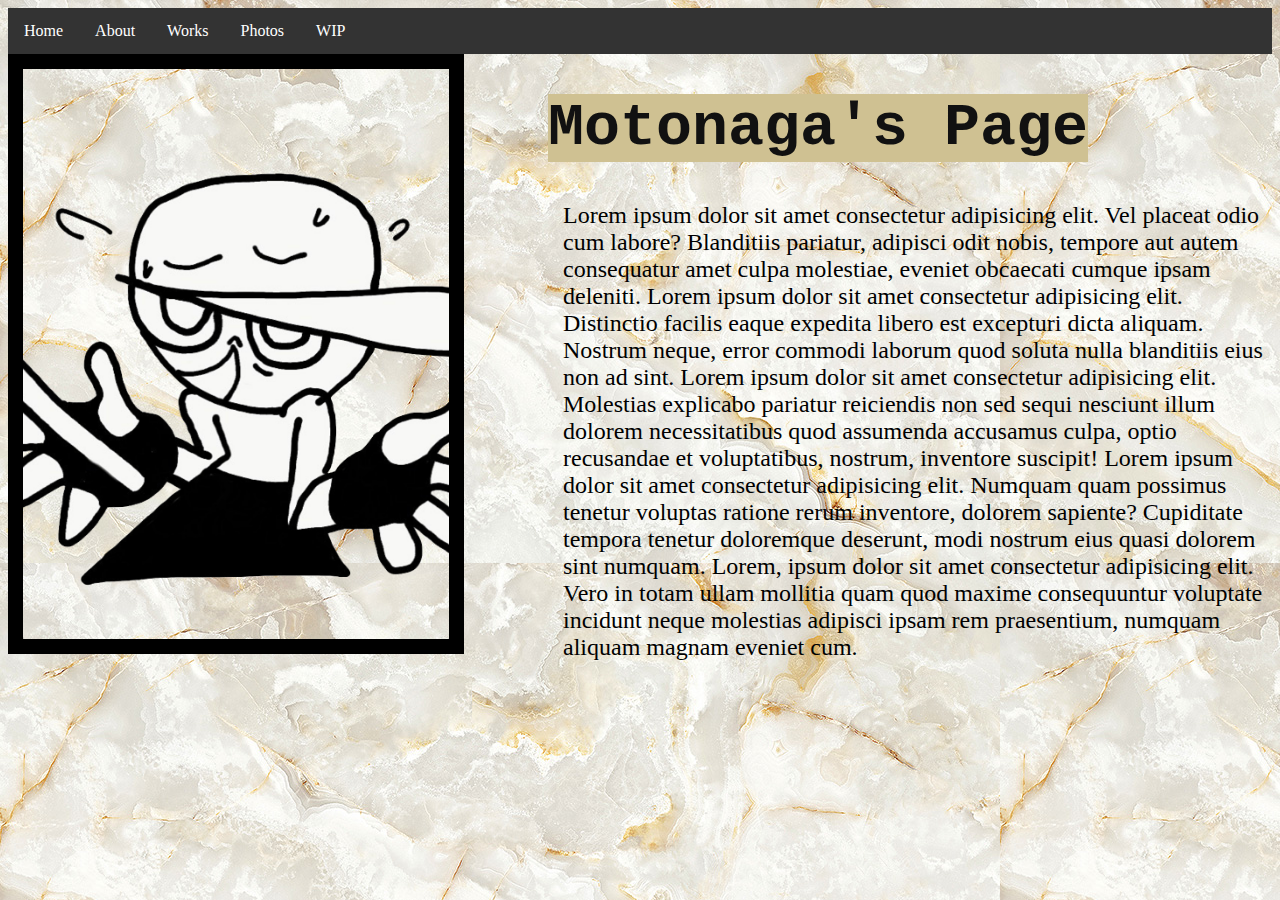
<file: index.html>
<!DOCTYPE html>
<html lang="en">
  <head>
    <meta charset="UTF-8"/>
    <meta http-equiv="X-UA-Compatible" content="IE=edge"/>
    <meta name="viewport" content="width=device-width, initial-scale=1.0"/>
    <title>Motonaga Site - Home</title>
    <link rel="stylesheet" href="CSS/stylesheet.css"/>
  </head>

  <body>
    <ul class="ul">
      <li><a href="index.html">Home</a></li>
      <li><a href="about.html">About</a></li>
      <li><a href="Works.html">Works</a></li>
      <li><a href="Photos.html">Photos</a></li>
      <li><a href="W.I.P.html">WIP</a></li>
    </ul>
    <img class="myPic imageSize" src="Images/pfp.png" alt="profile"/>

    <div class="myPadding">
      <h1 class="p3"><mark>Motonaga's Page</mark></h1>
    </div>
    <div class="myPadding2 readable">
      <p>
        Lorem ipsum dolor sit amet consectetur adipisicing elit. Vel placeat
        odio cum labore? Blanditiis pariatur, adipisci odit nobis, tempore aut
        autem consequatur amet culpa molestiae, eveniet obcaecati cumque ipsam
        deleniti. Lorem ipsum dolor sit amet consectetur adipisicing elit.
        Distinctio facilis eaque expedita libero est excepturi dicta aliquam.
        Nostrum neque, error commodi laborum quod soluta nulla blanditiis eius
        non ad sint. Lorem ipsum dolor sit amet consectetur adipisicing elit.
        Molestias explicabo pariatur reiciendis non sed sequi nesciunt illum
        dolorem necessitatibus quod assumenda accusamus culpa, optio recusandae
        et voluptatibus, nostrum, inventore suscipit! Lorem ipsum dolor sit amet
        consectetur adipisicing elit. Numquam quam possimus tenetur voluptas
        ratione rerum inventore, dolorem sapiente? Cupiditate tempora tenetur
        doloremque deserunt, modi nostrum eius quasi dolorem sint numquam.
        Lorem, ipsum dolor sit amet consectetur adipisicing elit. Vero in totam
        ullam mollitia quam quod maxime consequuntur voluptate incidunt neque
        molestias adipisci ipsam rem praesentium, numquam aliquam magnam eveniet
        cum.
      </p>
    </div>
  </body>
</html>
</file>
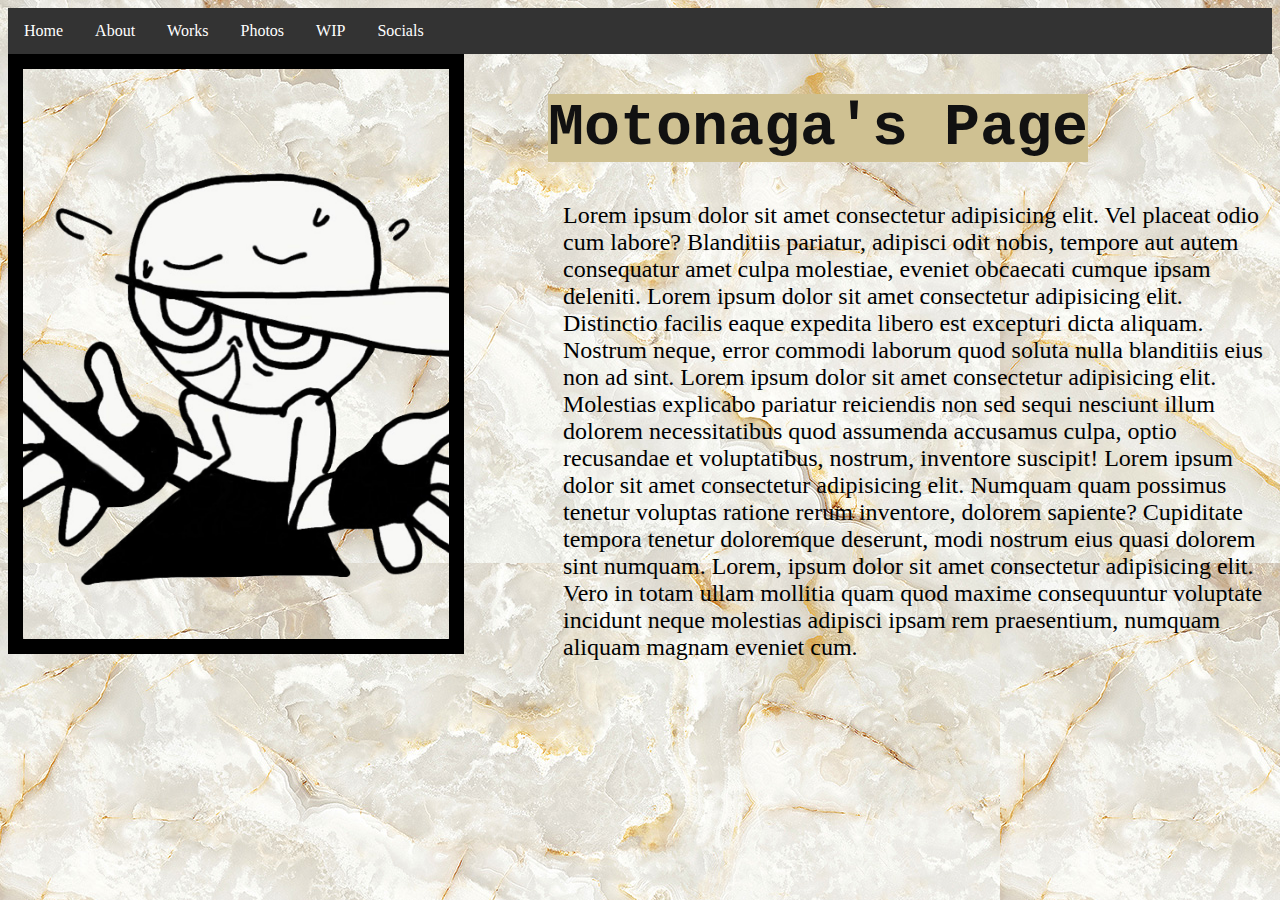
<file: Motonaga HTML/Motonaga - Website 1/index.html>
<!DOCTYPE html>
<html lang="en">
  <head>
    <meta charset="UTF-8" />
    <meta http-equiv="X-UA-Compatible" content="IE=edge" />
    <meta name="viewport" content="width=device-width, initial-scale=1.0" />
    <title>Motonaga Site - Home</title>
    <link rel="stylesheet" href="CSS/stylesheet.css" />
  </head>

  <body>
    <ul class="ul">
      <li><a href="index.html">Home</a></li>
      <li><a href="about.html">About</a></li>
      <li><a href="works.html">Works</a></li>
      <li><a href="photos.html">Photos</a></li>
      <li><a href="wip.html">WIP</a></li>
      <li><a href="socials.html">Socials</a></li>
    </ul>
    <img class="myPic imageSize" src="Images/pfp.png" alt="profile" />

    <div class="myPadding">
      <h1 class="p3"><mark>Motonaga's Page</mark></h1>
    </div>
    <div class="myPadding2 readable">
      <p>
        Lorem ipsum dolor sit amet consectetur adipisicing elit. Vel placeat
        odio cum labore? Blanditiis pariatur, adipisci odit nobis, tempore aut
        autem consequatur amet culpa molestiae, eveniet obcaecati cumque ipsam
        deleniti. Lorem ipsum dolor sit amet consectetur adipisicing elit.
        Distinctio facilis eaque expedita libero est excepturi dicta aliquam.
        Nostrum neque, error commodi laborum quod soluta nulla blanditiis eius
        non ad sint. Lorem ipsum dolor sit amet consectetur adipisicing elit.
        Molestias explicabo pariatur reiciendis non sed sequi nesciunt illum
        dolorem necessitatibus quod assumenda accusamus culpa, optio recusandae
        et voluptatibus, nostrum, inventore suscipit! Lorem ipsum dolor sit amet
        consectetur adipisicing elit. Numquam quam possimus tenetur voluptas
        ratione rerum inventore, dolorem sapiente? Cupiditate tempora tenetur
        doloremque deserunt, modi nostrum eius quasi dolorem sint numquam.
        Lorem, ipsum dolor sit amet consectetur adipisicing elit. Vero in totam
        ullam mollitia quam quod maxime consequuntur voluptate incidunt neque
        molestias adipisci ipsam rem praesentium, numquam aliquam magnam eveniet
        cum.
      </p>
    </div>
  </body>
</html>
</file>
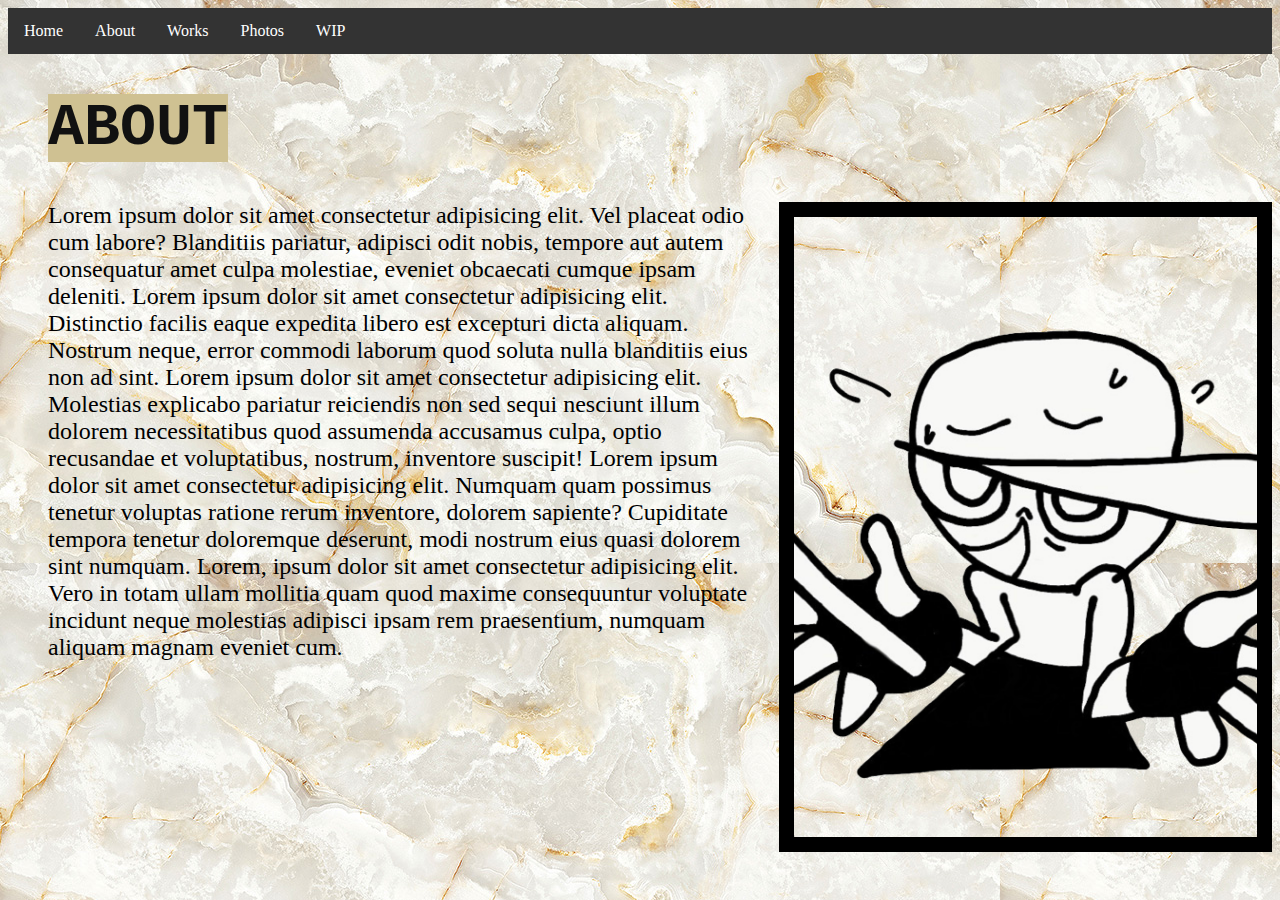
<file: about.html>
<!DOCTYPE html>
<html lang="en">
  <head>
    <meta charset="UTF-8" />
    <meta http-equiv="X-UA-Compatible" content="IE=edge" />
    <meta name="viewport" content="width=device-width, initial-scale=1.0" />
    <link rel="stylesheet" href="CSS/stylesheet.css" />
    <title>Motonaga's Site - About</title>
  </head>

  <body>
    <ul class="ul">
      <li><a href="index.html">Home</a></li>
      <li><a href="about.html">About</a></li>
      <li><a href="Works.html">Works</a></li>
      <li><a href="Photos.html">Photos</a></li>
      <li><a href="W.I.P.html">WIP</a></li>
    </ul>

    <h1 class="p3"><mark>ABOUT</mark></h1>

    <img class="myPic2 imageSize2" src="Images/pfp.png" alt="profile2" />

    <div class="myPadding3 readable"></div>
    <div class="myPadding4 readable">
      <p>
        Lorem ipsum dolor sit amet consectetur adipisicing elit. Vel placeat
        odio cum labore? Blanditiis pariatur, adipisci odit nobis, tempore aut
        autem consequatur amet culpa molestiae, eveniet obcaecati cumque ipsam
        deleniti. Lorem ipsum dolor sit amet consectetur adipisicing elit.
        Distinctio facilis eaque expedita libero est excepturi dicta aliquam.
        Nostrum neque, error commodi laborum quod soluta nulla blanditiis eius
        non ad sint. Lorem ipsum dolor sit amet consectetur adipisicing elit.
        Molestias explicabo pariatur reiciendis non sed sequi nesciunt illum
        dolorem necessitatibus quod assumenda accusamus culpa, optio recusandae
        et voluptatibus, nostrum, inventore suscipit! Lorem ipsum dolor sit amet
        consectetur adipisicing elit. Numquam quam possimus tenetur voluptas
        ratione rerum inventore, dolorem sapiente? Cupiditate tempora tenetur
        doloremque deserunt, modi nostrum eius quasi dolorem sint numquam.
        Lorem, ipsum dolor sit amet consectetur adipisicing elit. Vero in totam
        ullam mollitia quam quod maxime consequuntur voluptate incidunt neque
        molestias adipisci ipsam rem praesentium, numquam aliquam magnam eveniet
        cum.
      </p>
    </div>
  </body>
</html>
</file>
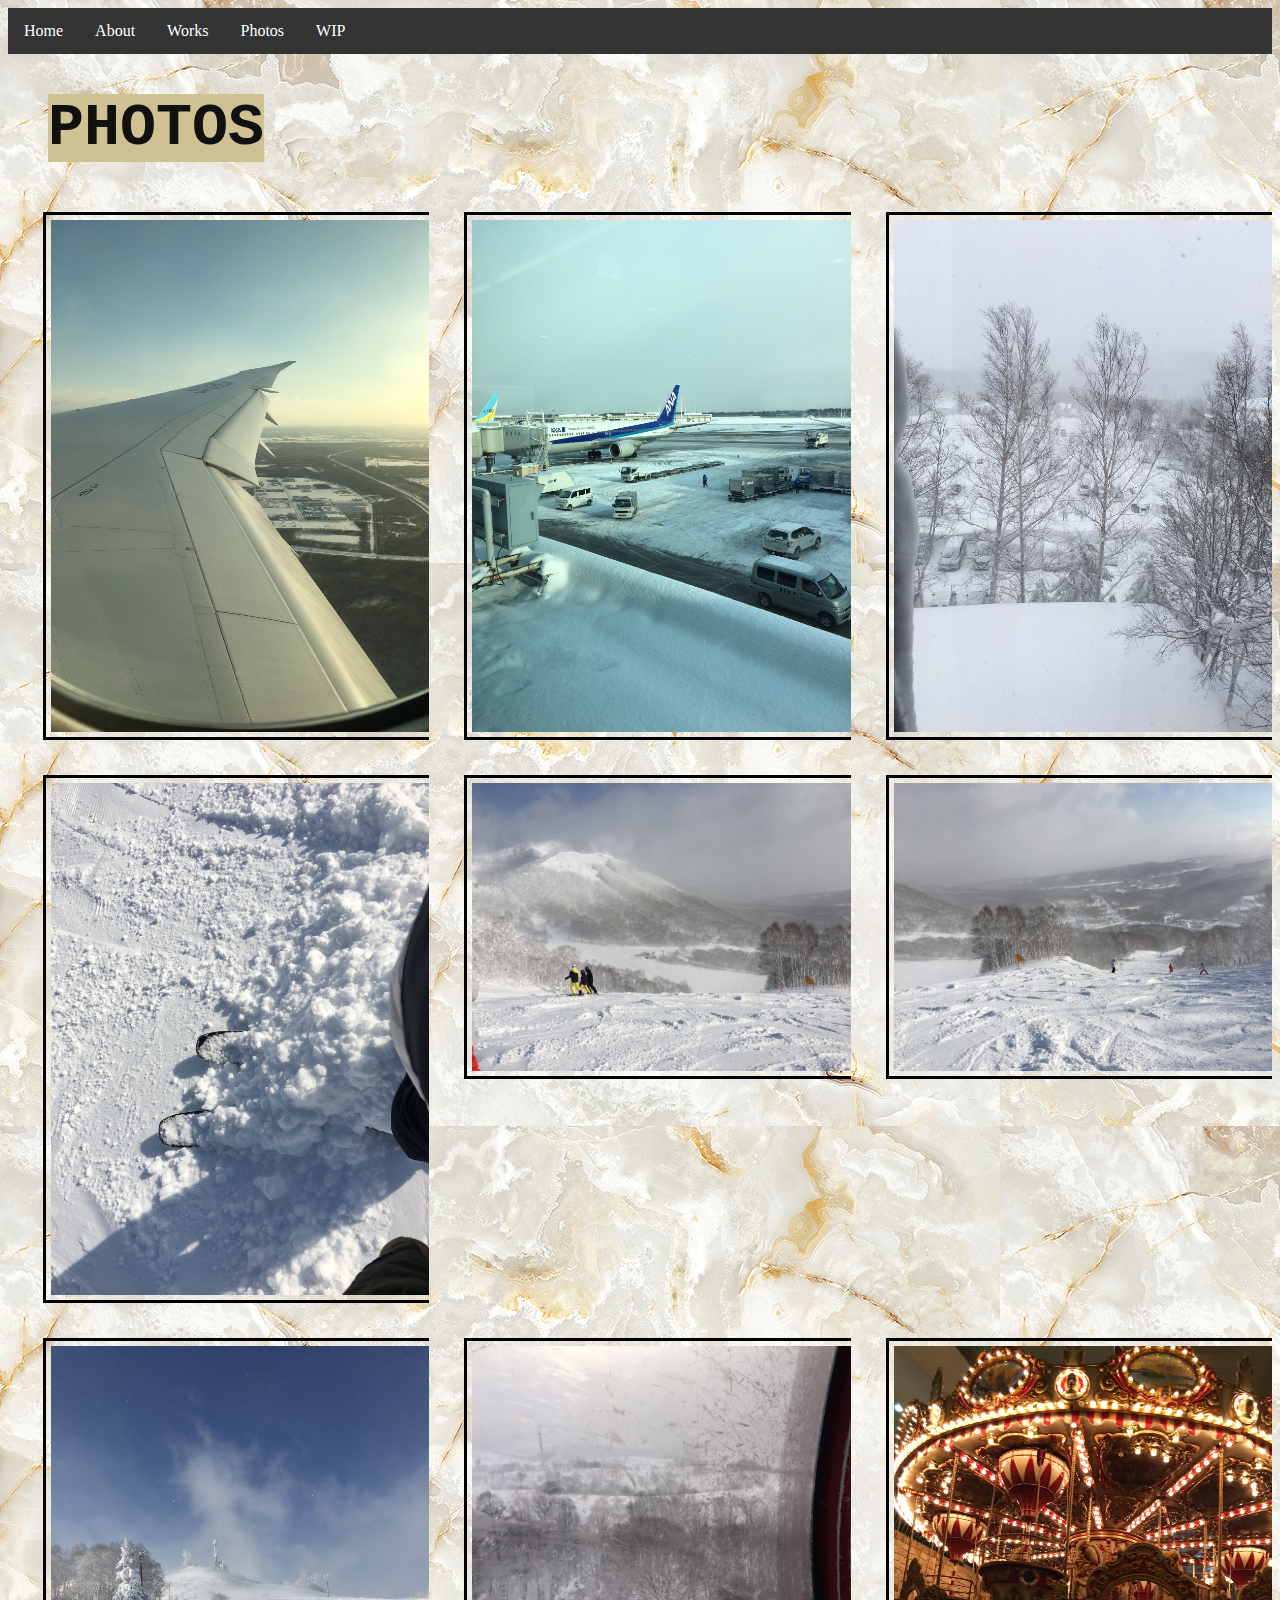
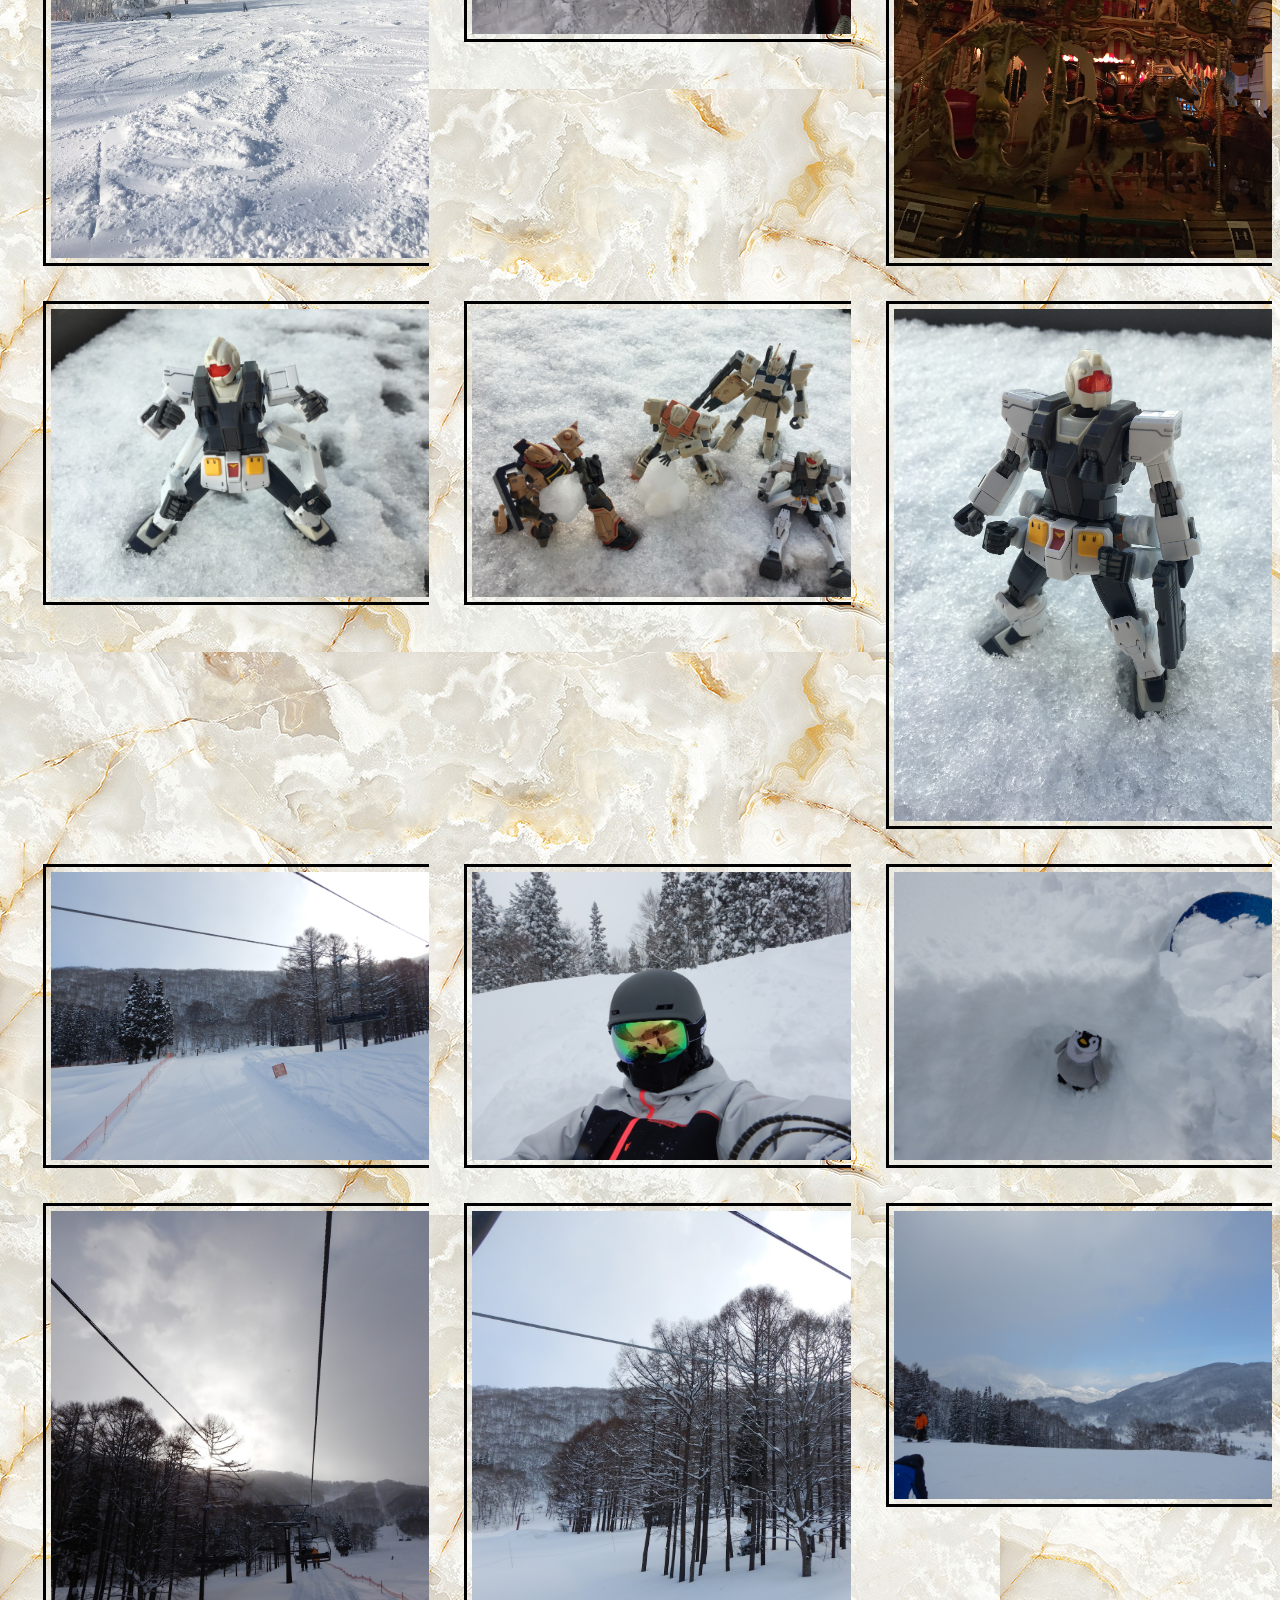
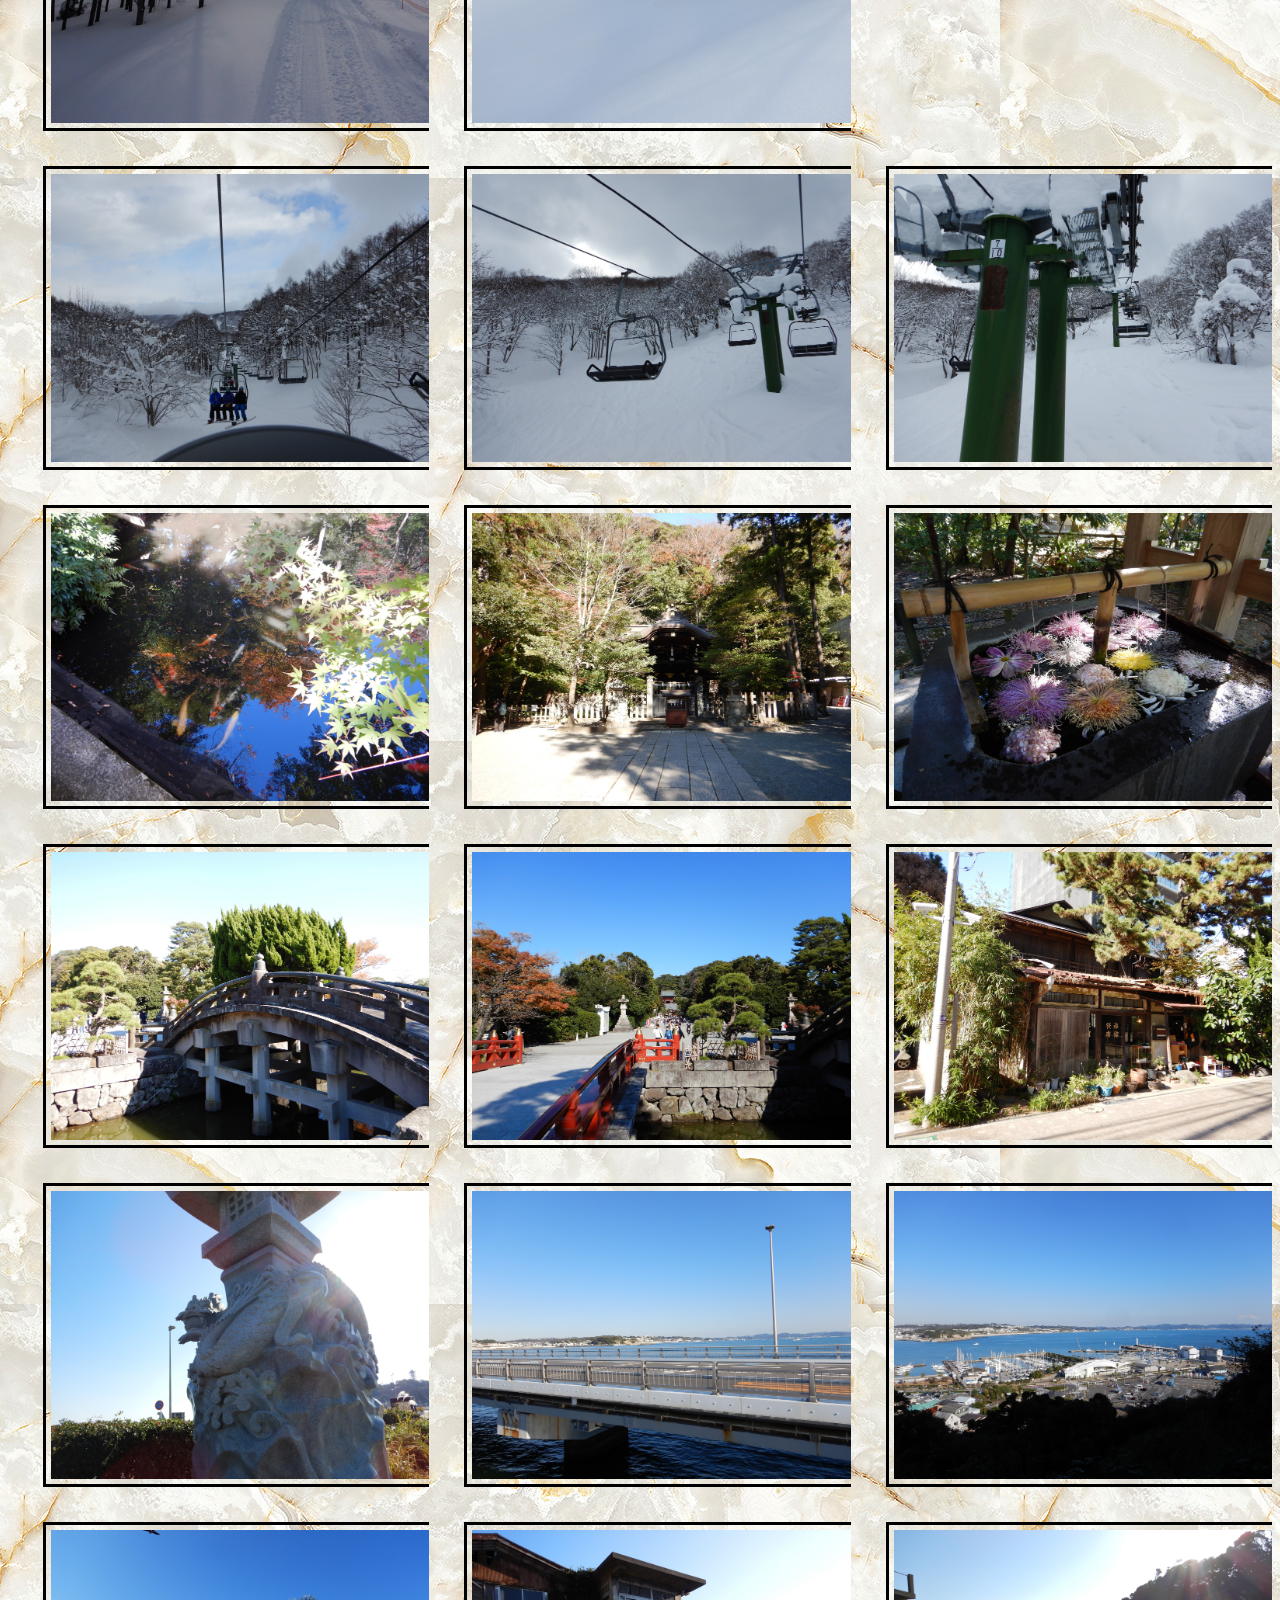
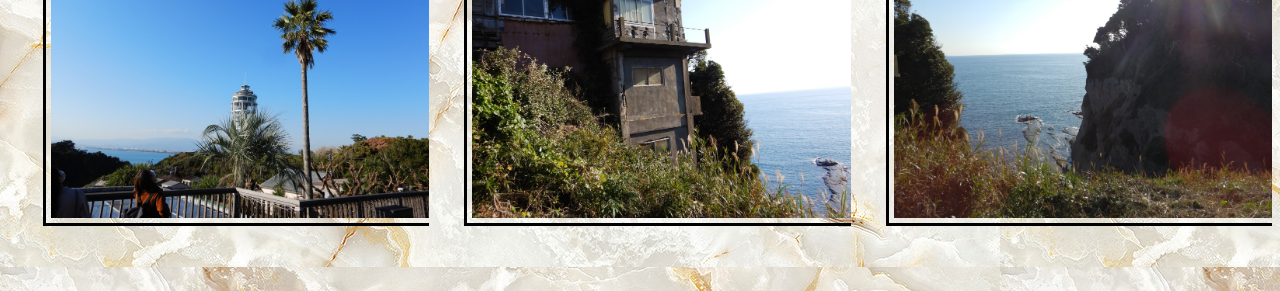
<file: Photos.html>
<!DOCTYPE html>
<html lang="en">
<head>
    <meta charset="UTF-8">
    <meta http-equiv="X-UA-Compatible" content="IE=edge">
    <meta name="viewport" content="width=device-width, initial-scale=1.0">
    <link rel="stylesheet" href="CSS/stylesheet.css">
    <title>Motonaga's Site - Photos</title>
</head>


    <body>
        <ul class="ul">
            <li><a href="index.html">Home</a></li>
            <li><a href="about.html">About</a></li>
            <li><a href="Works.html">Works</a></li>
            <li><a href="Photos.html">Photos</a></li>
            <li><a href="W.I.P.html">WIP</a></li>
        </ul>

        <h1 class="p3"><mark>PHOTOS</mark><h1>

        <div class="row">
            <div class="column active zoom"><img src="Images/Plane1.JPG" alt="1"></a></div>
            <div class="column active zoom"><img src="Images/plane2.JPG" alt="2"></a></div>
            <div class="column active zoom"><img src="Images/snow1.JPG" alt="1"></a></div>
            <div class="column active zoom"><img src="Images/snow2.JPG" alt="2"></a></div>
            <div class="column active zoom"><img src="Images/snow3.JPG" alt="3"></a></div>
            <div class="column active zoom"><img src="Images/snow4.JPG" alt="4"></a></div>
            <div class="column active zoom"><img src="Images/snow5.JPG" alt="5"></a></div>
            <div class="column active zoom"><img src="Images/snow6.JPG" alt="6"></a></div>
            <div class="column active zoom"><img src="Images/circus.JPG" alt="C"></a></div>
            <div class="column active zoom"><img src="Images/snowGP1.JPG" alt="gp1"></a></div>
            <div class="column active zoom"><img src="Images/snowGP2.jpg" alt="gp2"></a></div>
            <div class="column active zoom"><img src="Images/snowGP3.JPG" alt="gp3"></a></div>
            <div class="column active zoom"><img src="Images/Msnow1.jpeg" alt="Msnow1"></a></div>
            <div class="column active zoom"><img src="Images/Msnow2.jpeg" alt="Msnow2"></a></div>
            <div class="column active zoom"><img src="Images/Msnow3.jpeg" alt="Msnow3"></a></div>
            <div class="column active zoom"><img src="Images/Msnow4.jpeg" alt="Msnow4"></a></div>
            <div class="column active zoom"><img src="Images/Msnow5.jpeg" alt="Msnow5"></a></div>
            <div class="column active zoom"><img src="Images/Msnow6.jpeg" alt="Msnow6"></a></div>
            <div class="column active zoom"><img src="Images/Msnow7.jpeg" alt="Msnow7"></a></div>
            <div class="column active zoom"><img src="Images/Msnow8.jpeg" alt="Msnow8"></a></div>
            <div class="column active zoom"><img src="Images/Msnow9.jpeg" alt="Msnow9"></a></div>
            <div class="column active zoom"><img src="Images/Kama1.jpeg" alt="kama"></a></div>
            <div class="column active zoom"><img src="Images/Kama2.jpeg" alt="kama"></a></div>
            <div class="column active zoom"><img src="Images/Kama3.jpeg" alt="kama"></a></div>
            <div class="column active zoom"><img src="Images/Kama4.jpeg" alt="kama"></a></div>
            <div class="column active zoom"><img src="Images/Kama5.jpeg" alt="kama"></a></div>
            <div class="column active zoom"><img src="Images/Kama6.jpeg" alt="kama"></a></div>
            <div class="column active zoom"><img src="Images/Kama7.jpeg" alt="kama"></a></div>
            <div class="column active zoom"><img src="Images/Kama8.jpeg" alt="kama"></a></div>
            <div class="column active zoom"><img src="Images/Kama9.jpeg" alt="kama"></a></div>
            <div class="column active zoom"><img src="Images/Kama10.jpeg" alt="kama"></a></div>
            <div class="column active zoom"><img src="Images/Kama11.jpeg" alt="kama"></a></div>
            <div class="column active zoom"><img src="Images/Kama12.jpeg" alt="kama"></a></div>
        </div>

    </body>










</html>
</file>
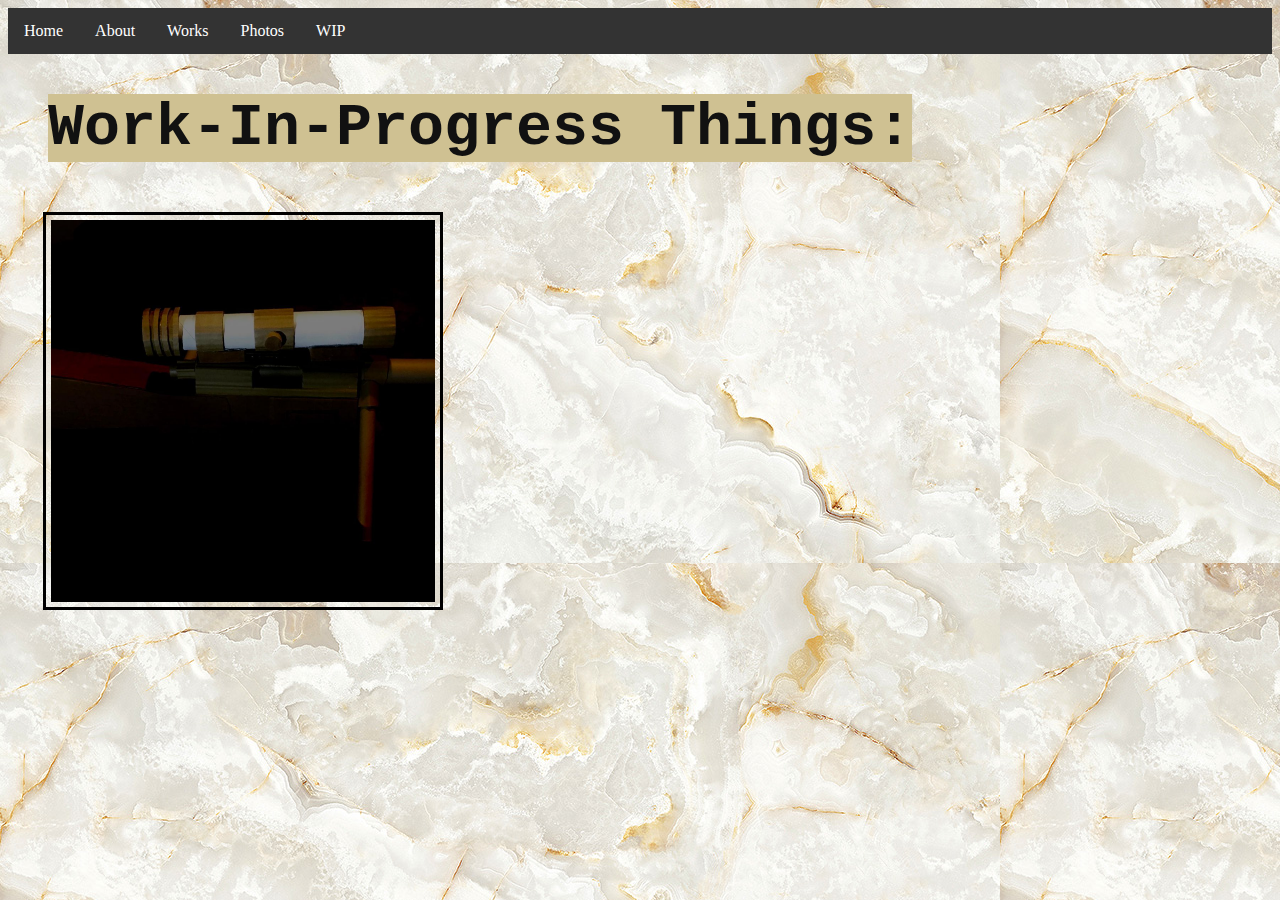
<file: W.I.P.html>
<!DOCTYPE html>
<html lang="en">
  <head>
    <meta charset="UTF-8" />
    <meta http-equiv="X-UA-Compatible" content="IE=edge" />
    <meta name="viewport" content="width=device-width, initial-scale=1.0" />
    <link rel="stylesheet" href="CSS/stylesheet.css" />
    <title>Motonaga's Site - w.i.p.</title>
  </head>

  <body>
    <ul class="ul">
      <li><a href="index.html">Home</a></li>
      <li><a href="about.html">About</a></li>
      <li><a href="Works.html">Works</a></li>
      <li><a href="Photos.html">Photos</a></li>
      <li><a href="W.I.P.html">WIP</a></li>
    </ul>

    <h1 class="p3"><mark>Work-In-Progress Things:</mark></h1>

    <div class="row">
      <div class="column active">
        <a href="https://www.instagram.com/p/CPA6E_4p4m1/" target="_blank"
          ><img src="Images/Rifle.png" alt="rifle"
        /></a>
      </div>
    </div>
  </body>
</html>
</file>
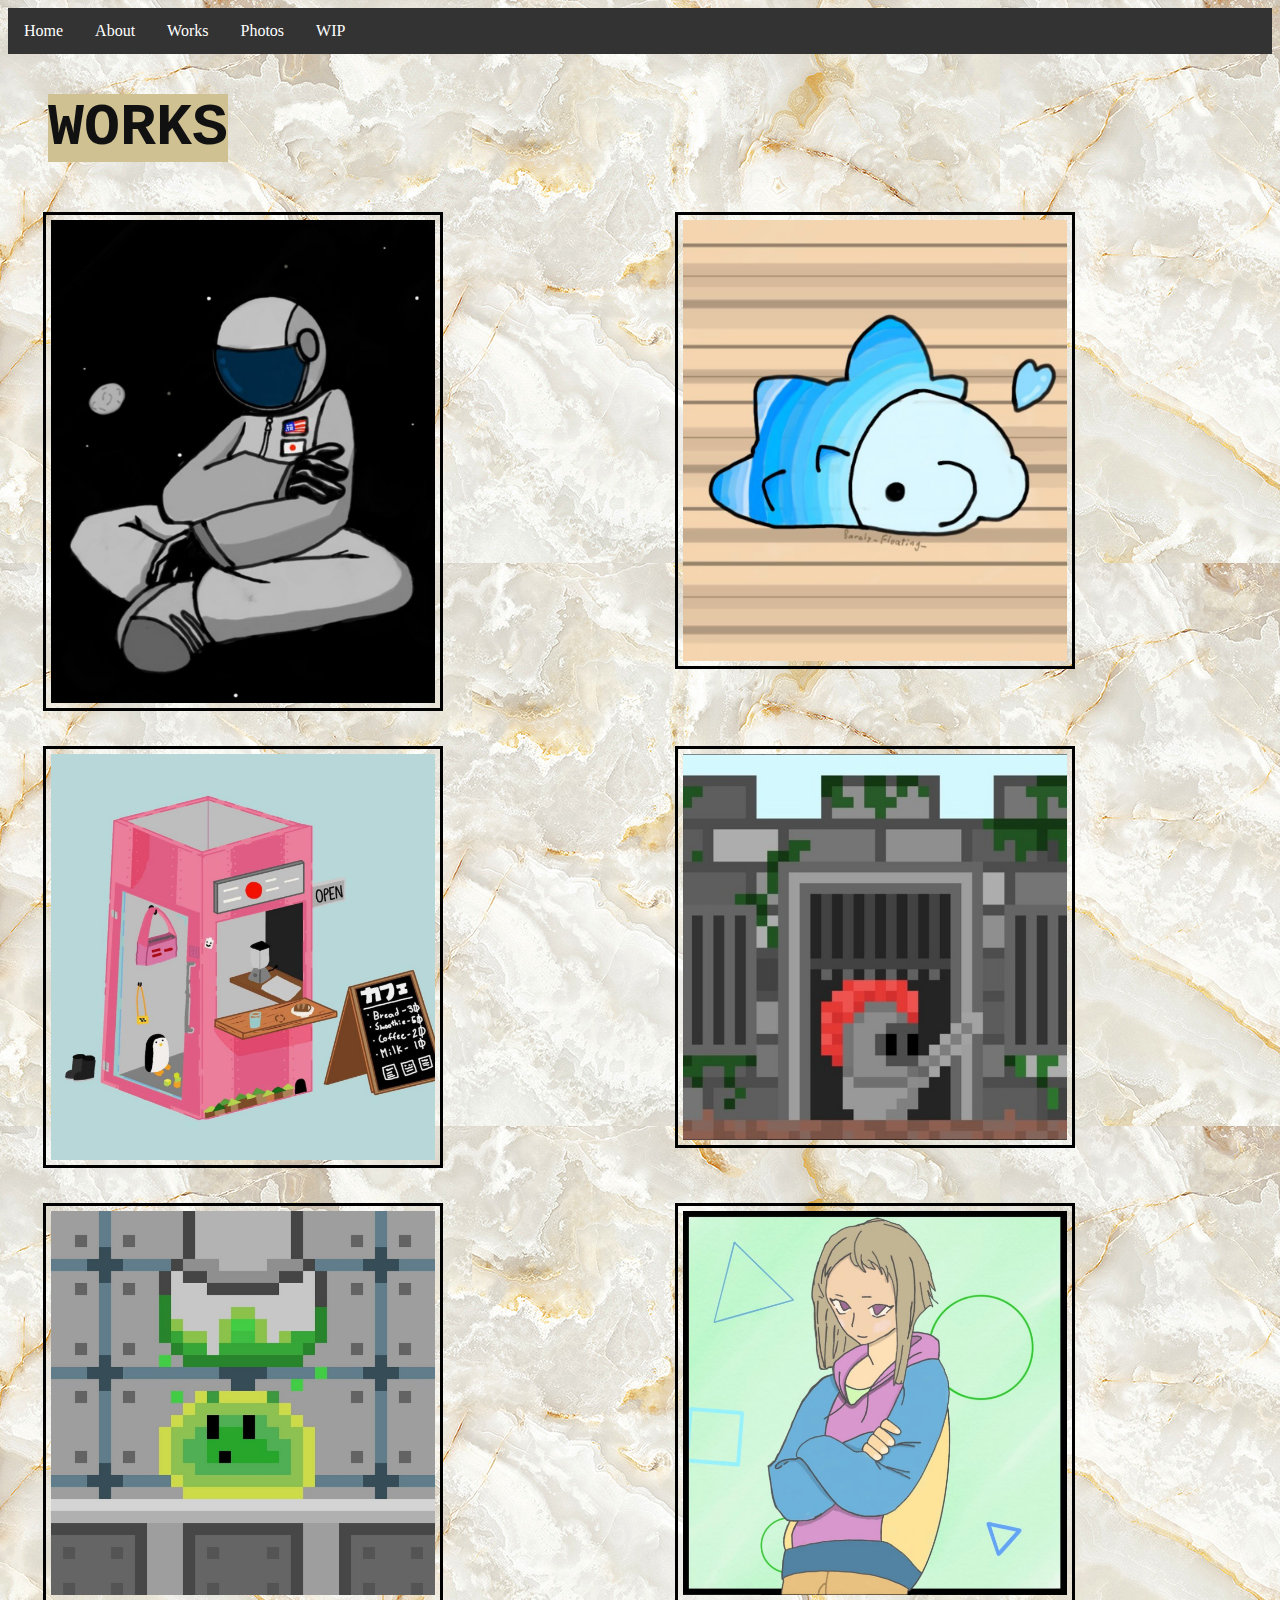
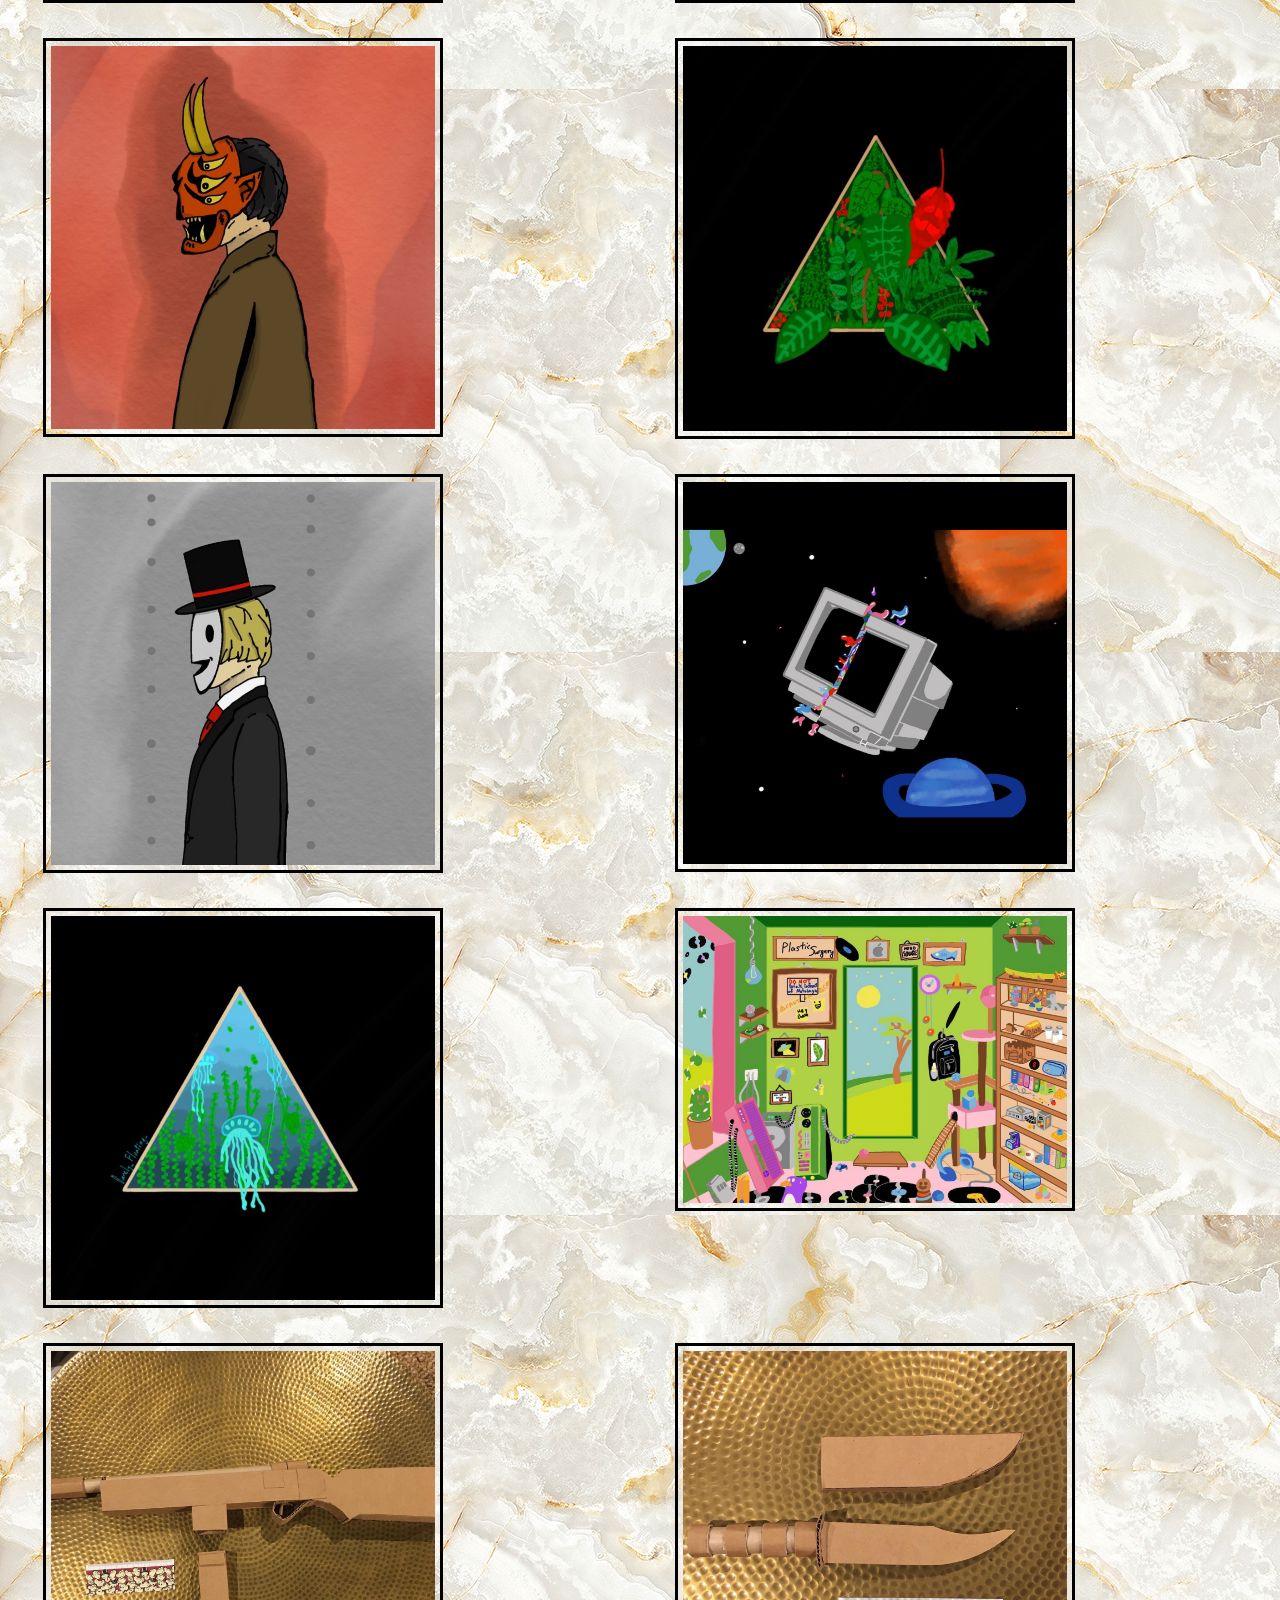
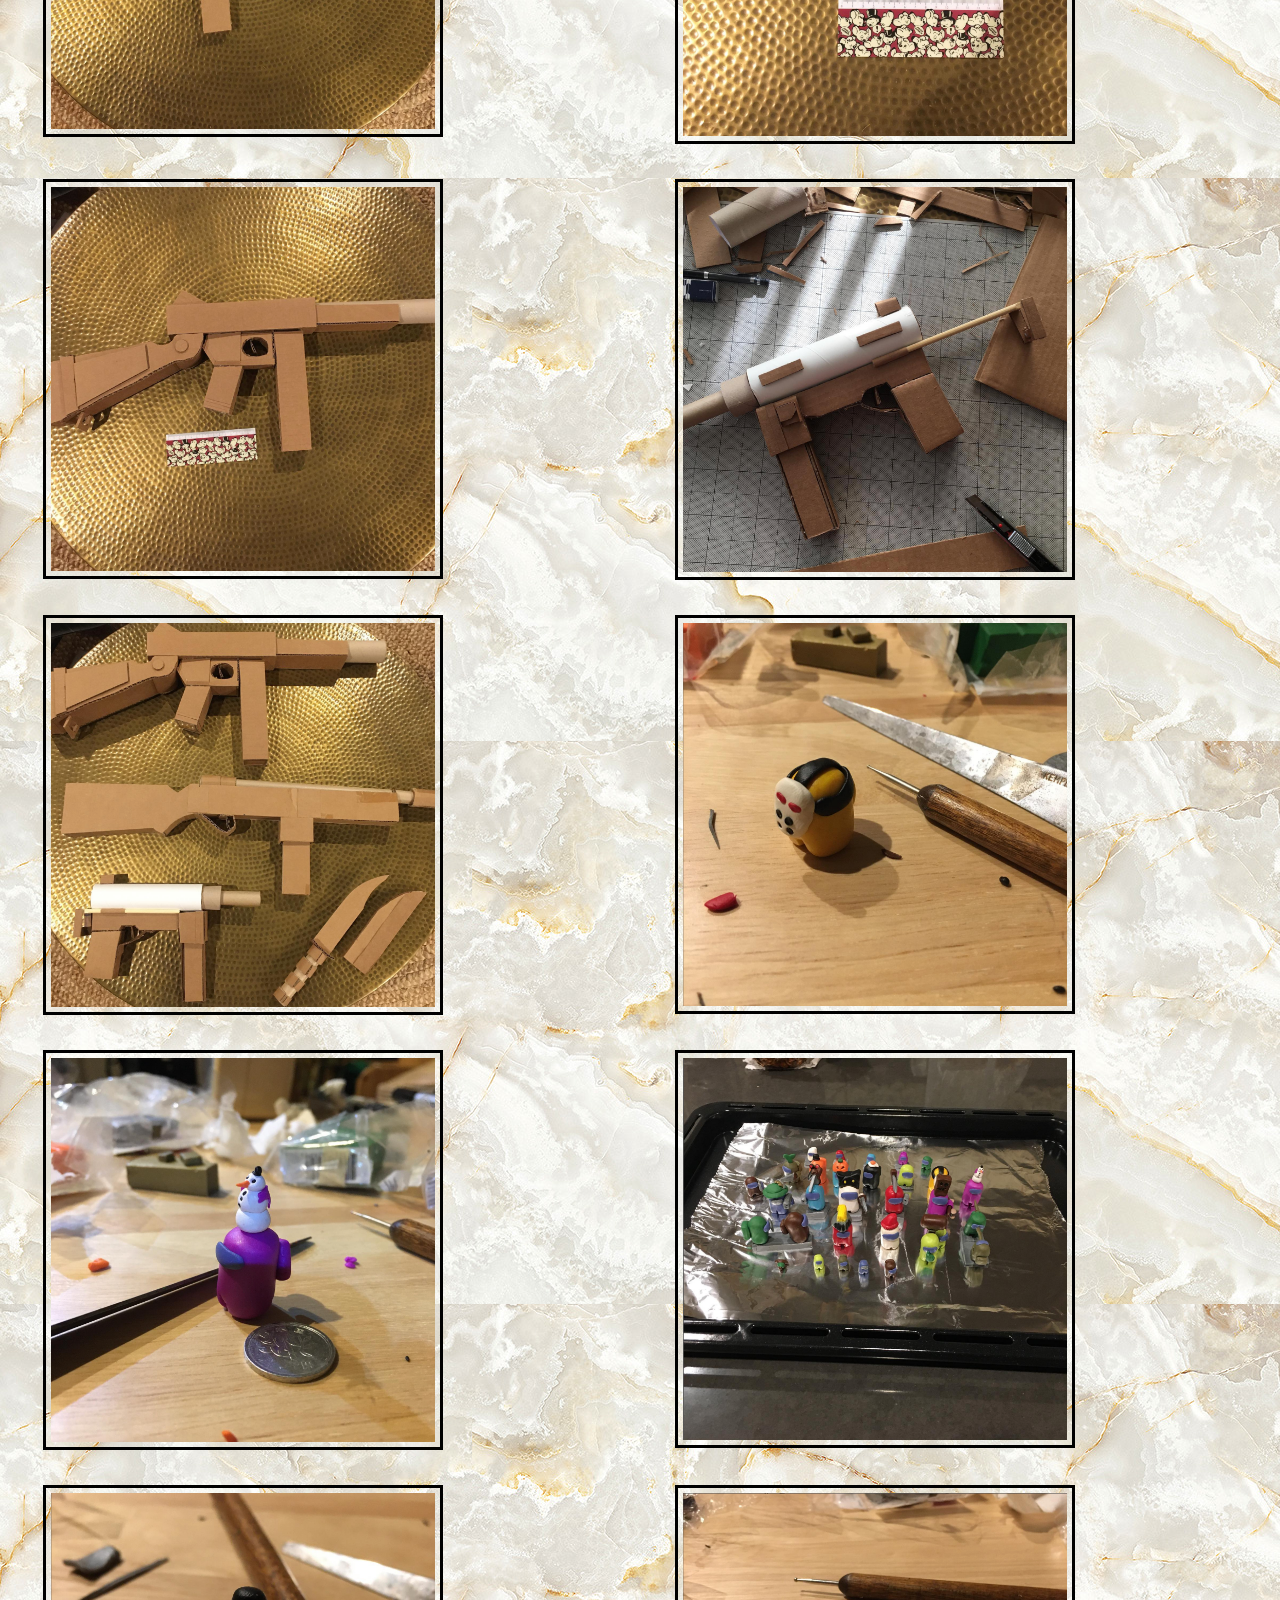
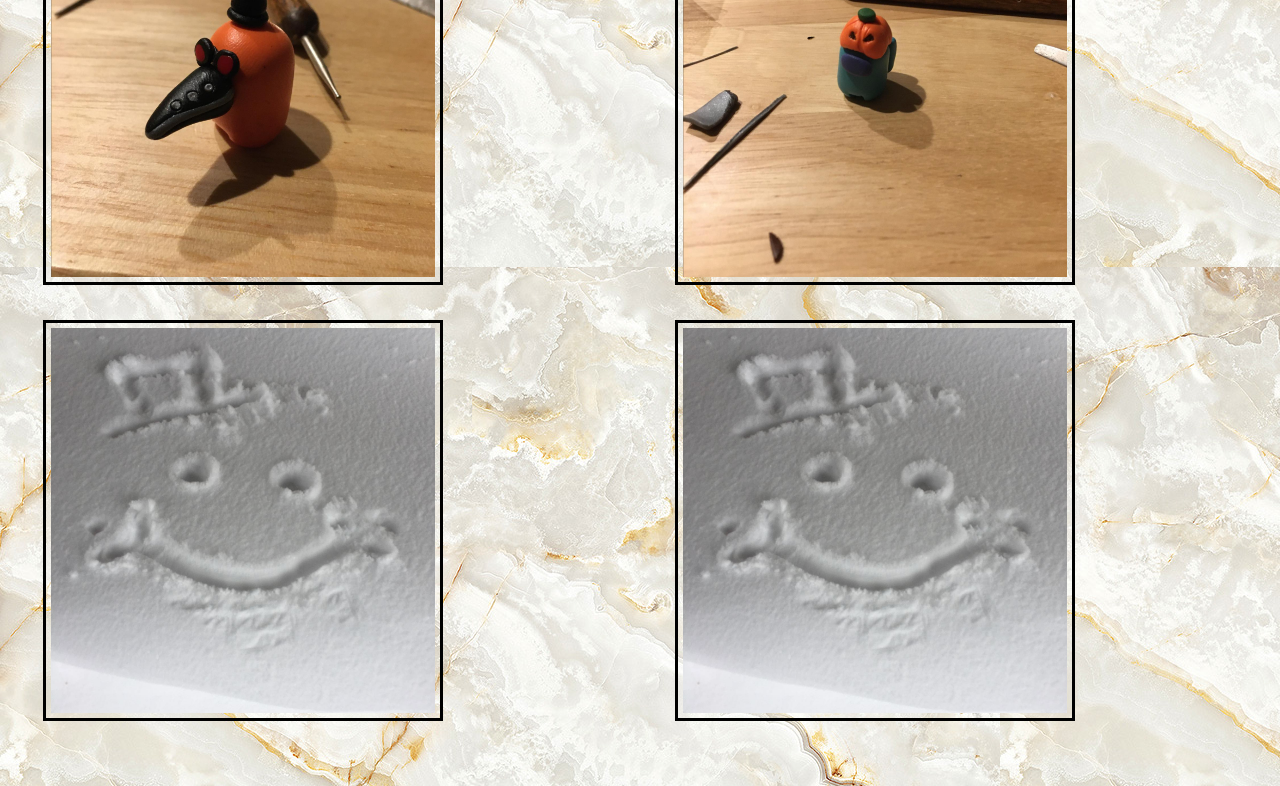
<file: Works.html>
<!DOCTYPE html>
<html lang="en">
<head>
    <meta charset="UTF-8">
    <meta http-equiv="X-UA-Compatible" content="IE=edge">
    <meta name="viewport" content="width=device-width, initial-scale=1.0">
    <link rel="stylesheet" href="CSS/stylesheet.css">
    <title>Motonaga's Site - Works</title>
</head>


    <body>
        <ul class="ul">
            <li><a href="index.html">Home</a></li>
            <li><a href="about.html">About</a></li>
            <li><a href="Works.html">Works</a></li>
            <li><a href="Photos.html">Photos</a></li>
            <li><a href="W.I.P.html">WIP</a></li>
        </ul>

        <h1 class="p3"><mark>WORKS</mark><h1>

        <div class="row">
            <div class="column active"><a href="https://www.instagram.com/p/CQCPH4TJrMh/" target="_blank"><img src="Images/sitting.png" alt="Sitting Astronaut"></a></div>
            <div class="column active"><a href="https://www.instagram.com/p/CNHHGC6pn5S/" target="_blank"><img src="Images/poke.png" alt="Spikey Pokemon"></a></div>
            <div class="column active"><a href="https://www.instagram.com/p/CMcCEdopeMd/" target="_blank"><img src="Images/cafe.png" alt="a 100% accurate real-world cafe"></a></div>
            <div class="column active"><a href="https://www.instagram.com/p/CS7Og65BHUO/" target="_blank"><img src="Images/knight.png" alt="Pixilart Knight"></a></div>
            <div class="column active"><a href="https://www.instagram.com/p/CS7OPkqBjqv/" target="_blank"><img src="Images/slime.png" alt="Pixilart Slime"></a></div>
            <div class="column active"><a href="https://www.instagram.com/p/CQlRZLIp5fx/" target="_blank"><img src="Images/jacket girl.png" alt="Jacket Girl"></a></div>
            <div class="column active"><a href="https://www.instagram.com/p/COT1W9vJPBl/" target="_blank"><img src="Images/demon.png" alt="demon"></a></div>
            <div class="column active"><a href="https://www.instagram.com/p/CMo6DQJpMLa/" target="_blank"><img src="Images/foliage.png" alt="touch grass man"></a></div>
            <div class="column active"><a href="https://www.instagram.com/p/COT1ZtqpaM_/" target="_blank"><img src="Images/hat man.png" alt="nice drip"></a></div>
            <div class="column active"><a href="https://www.instagram.com/p/CMVmhTsJGBp/" target="_blank"><img src="Images/Comp.png" alt="steve's baby"></a></div>
            <div class="column active"><a href="https://www.instagram.com/p/CMqd99Sp-I7/" target="_blank"><img src="Images/jellyfish.png" alt="jellyfish"></a></div>
            <div class="column active"><a href="https://www.instagram.com/p/CMVmdf5pIGh/" target="_blank"><img src="Images/my room.png" alt="my room"></a></div>
            <div class="column active"><a href="https://www.instagram.com/p/CM0ZMvyJhZ1/" target="_blank"><img src="Images/Type-50 MG.png" alt="T-50"></a></div>
            <div class="column active"><a href="https://www.instagram.com/p/CM0ZVsFJAOD/" target="_blank"><img src="Images/Knife.png" alt="Knife"></a></div>
            <div class="column active"><a href="https://www.instagram.com/p/CM0ZTHrJWig/" target="_blank"><img src="Images/thompson.png" alt="tommy"></a></div>
            <div class="column active"><a href="https://www.instagram.com/p/CMysJjwJ2Vw/" target="_blank"><img src="Images/Grease Gun.png" alt="Grease"></a></div>
            <div class="column active"><a href="https://www.instagram.com/p/CM0ZW9VJze6/" target="_blank"><img src="Images/collection.png" alt="all"></a></div>
            <div class="column active"><a href="https://www.youtube.com/watch?v=dQw4w9WgXcQ" target="_blank"><img src="Images/Jason.png" alt="Jason"></a></div>
            <div class="column active"><a href="https://www.youtube.com/watch?v=dQw4w9WgXcQ" target="_blank"><img src="Images/snowman.png" alt="snowman"></a></div>
            <div class="column active"><a href="https://www.youtube.com/watch?v=dQw4w9WgXcQ" target="_blank"><img src="Images/Oven Before.png" alt="before"></a></div>
            <div class="column active"><a href="https://www.youtube.com/watch?v=dQw4w9WgXcQ" target="_blank"><img src="Images/doctor.png" alt="doctor"></a></div>
            <div class="column active"><a href="https://www.youtube.com/watch?v=dQw4w9WgXcQ" target="_blank"><img src="Images/pumpkin.png" alt="pump"></a></div>
            <div class="column active"><a href="https://www.youtube.com/watch?v=dQw4w9WgXcQ" target="_blank"><img src="Images/smug.png" alt="smug"></a></div>
            <div class="column active"><a href="https://www.youtube.com/watch?v=dQw4w9WgXcQ" target="_blank"><img src="Images/smug.png" alt="smug"></a></div>
        </div>

    </body>










</html>
</file>
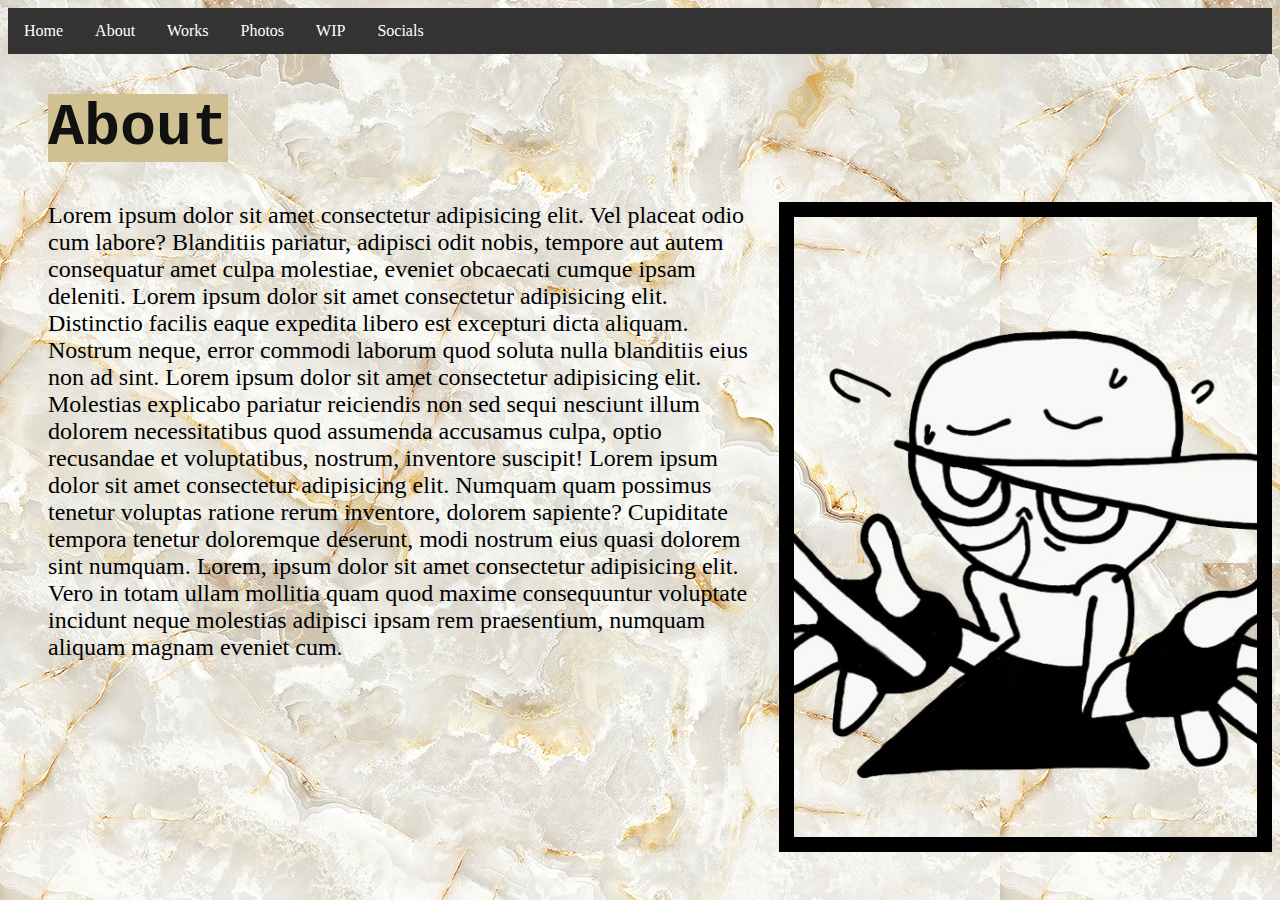
<file: Motonaga HTML/Motonaga - Website 1/about.html>
<!DOCTYPE html>
<html lang="en">
  <head>
    <meta charset="UTF-8" />
    <meta http-equiv="X-UA-Compatible" content="IE=edge" />
    <meta name="viewport" content="width=device-width, initial-scale=1.0" />
    <link rel="stylesheet" href="CSS/stylesheet.css" />
    <title>Motonaga's Site - About</title>
  </head>

  <body>
    <ul class="ul">
      <li><a href="index.html">Home</a></li>
      <li><a href="about.html">About</a></li>
      <li><a href="works.html">Works</a></li>
      <li><a href="Photos.html">Photos</a></li>
      <li><a href="wip.html">WIP</a></li>
      <li><a href="socials.html">Socials</a></li>
    </ul>

    <h1 class="p3"><mark>About</mark></h1>

    <img class="myPic2 imageSize2" src="Images/pfp.png" alt="profile2" />

    <div class="myPadding3 readable"></div>
    <div class="myPadding4 readable">
      <p>
        Lorem ipsum dolor sit amet consectetur adipisicing elit. Vel placeat
        odio cum labore? Blanditiis pariatur, adipisci odit nobis, tempore aut
        autem consequatur amet culpa molestiae, eveniet obcaecati cumque ipsam
        deleniti. Lorem ipsum dolor sit amet consectetur adipisicing elit.
        Distinctio facilis eaque expedita libero est excepturi dicta aliquam.
        Nostrum neque, error commodi laborum quod soluta nulla blanditiis eius
        non ad sint. Lorem ipsum dolor sit amet consectetur adipisicing elit.
        Molestias explicabo pariatur reiciendis non sed sequi nesciunt illum
        dolorem necessitatibus quod assumenda accusamus culpa, optio recusandae
        et voluptatibus, nostrum, inventore suscipit! Lorem ipsum dolor sit amet
        consectetur adipisicing elit. Numquam quam possimus tenetur voluptas
        ratione rerum inventore, dolorem sapiente? Cupiditate tempora tenetur
        doloremque deserunt, modi nostrum eius quasi dolorem sint numquam.
        Lorem, ipsum dolor sit amet consectetur adipisicing elit. Vero in totam
        ullam mollitia quam quod maxime consequuntur voluptate incidunt neque
        molestias adipisci ipsam rem praesentium, numquam aliquam magnam eveniet
        cum.
      </p>
    </div>
  </body>
</html>
</file>
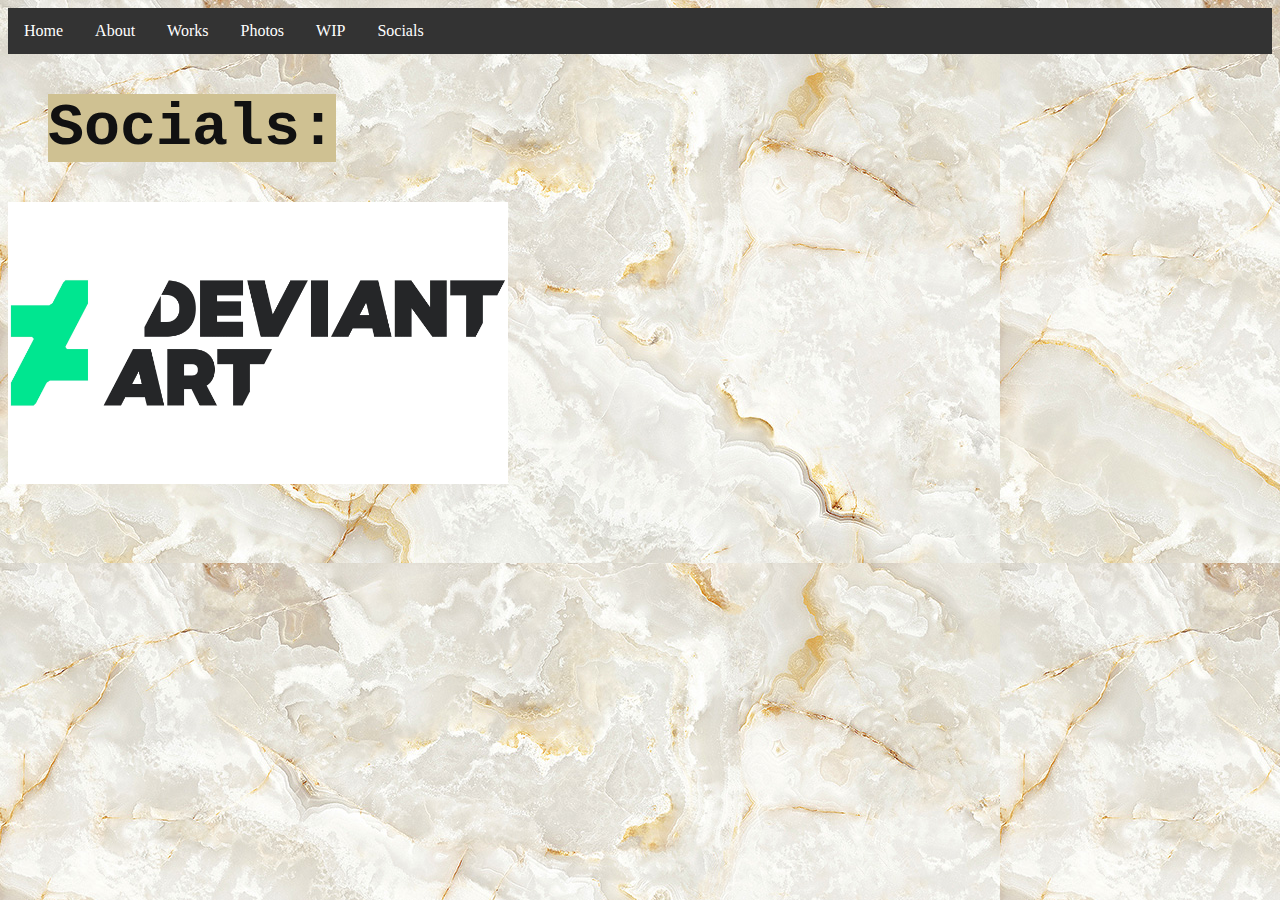
<file: Motonaga HTML/Motonaga - Website 1/socials.html>
<!DOCTYPE html>
<html lang="en">
  <head>
    <meta charset="UTF-8" />
    <meta http-equiv="X-UA-Compatible" content="IE=edge" />
    <meta name="viewport" content="width=device-width, initial-scale=1.0" />
    <link rel="stylesheet" href="CSS/stylesheet.css" />
    <title>socials</title>
  </head>

  <body>
    <ul class="ul">
      <li><a href="index.html">Home</a></li>
      <li><a href="about.html">About</a></li>
      <li><a href="works.html">Works</a></li>
      <li><a href="photos.html">Photos</a></li>
      <li><a href="wip.html">WIP</a></li>
      <li><a href="socials.html">Socials</a></li>
    </ul>

    <h1 class="p3"><mark>Socials:</mark></h1>

    <div4 class="clearfix">
      <div>
        <a href="https://www.deviantart.com/astronot02" target="_blank"
          ><img class="imgD" src="Images/DeviantArt-Logo.jpeg" alt="DA"
        /></a>

    </div4>
  </body>
</html>
</file>
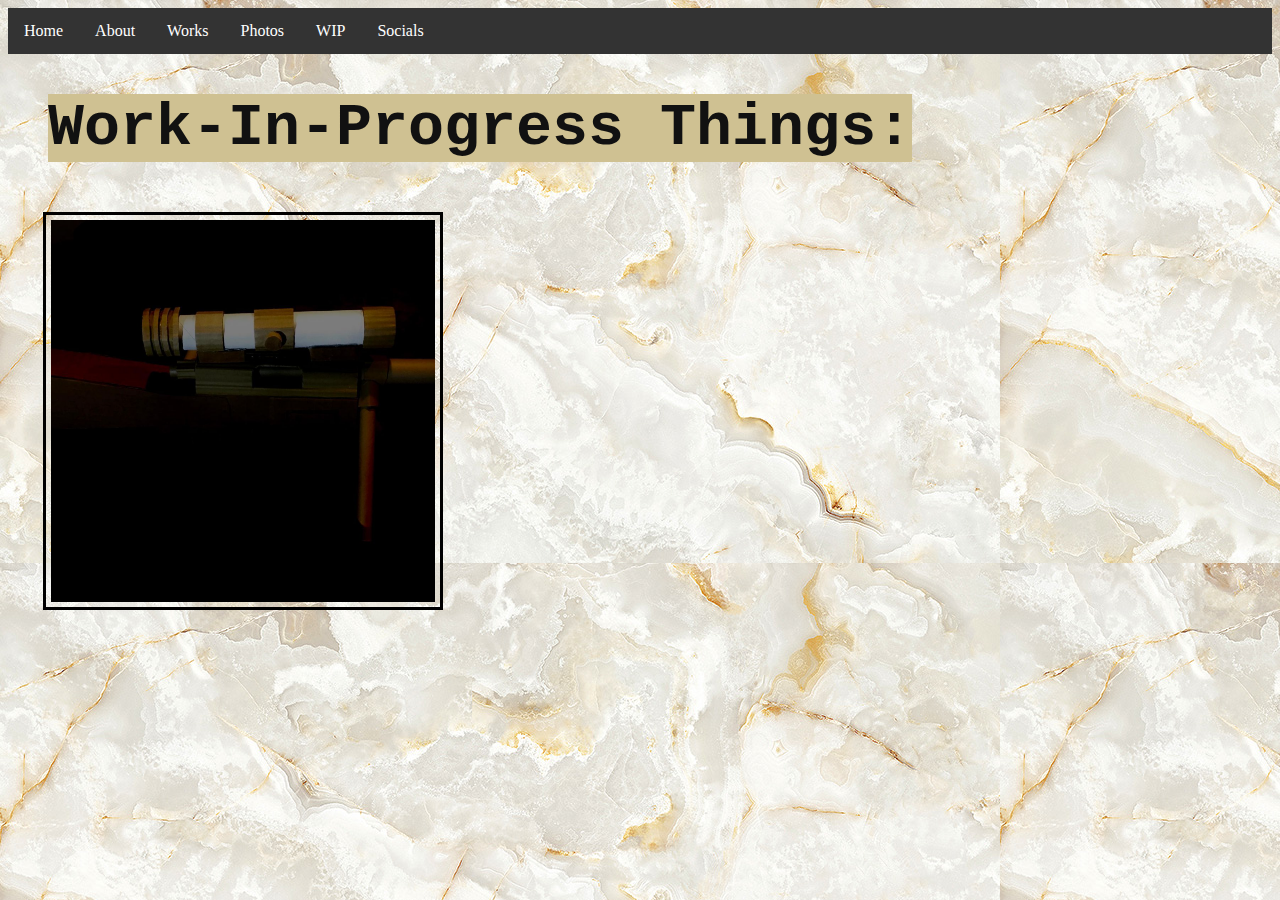
<file: Motonaga HTML/Motonaga - Website 1/wip.html>
<!DOCTYPE html>
<html lang="en">
  <head>
    <meta charset="UTF-8" />
    <meta http-equiv="X-UA-Compatible" content="IE=edge" />
    <meta name="viewport" content="width=device-width, initial-scale=1.0" />
    <link rel="stylesheet" href="CSS/stylesheet.css" />
    <title>Motonaga's Site - w.i.p.</title>
  </head>

  <body>
    <ul class="ul">
      <li><a href="index.html">Home</a></li>
      <li><a href="about.html">About</a></li>
      <li><a href="works.html">Works</a></li>
      <li><a href="photos.html">Photos</a></li>
      <li><a href="wip.html">WIP</a></li>
      <li><a href="socials.html">Socials</a></li>
    </ul>

    <h1 class="p3"><mark>Work-In-Progress Things:</mark></h1>

    <div class="row">
      <div class="column active">
        <a href="https://www.instagram.com/p/CPA6E_4p4m1/" target="_blank"
          ><img src="Images/Rifle.png" alt="rifle"
        /></a>
      </div>
    </div>
  </body>
</html>
</file>
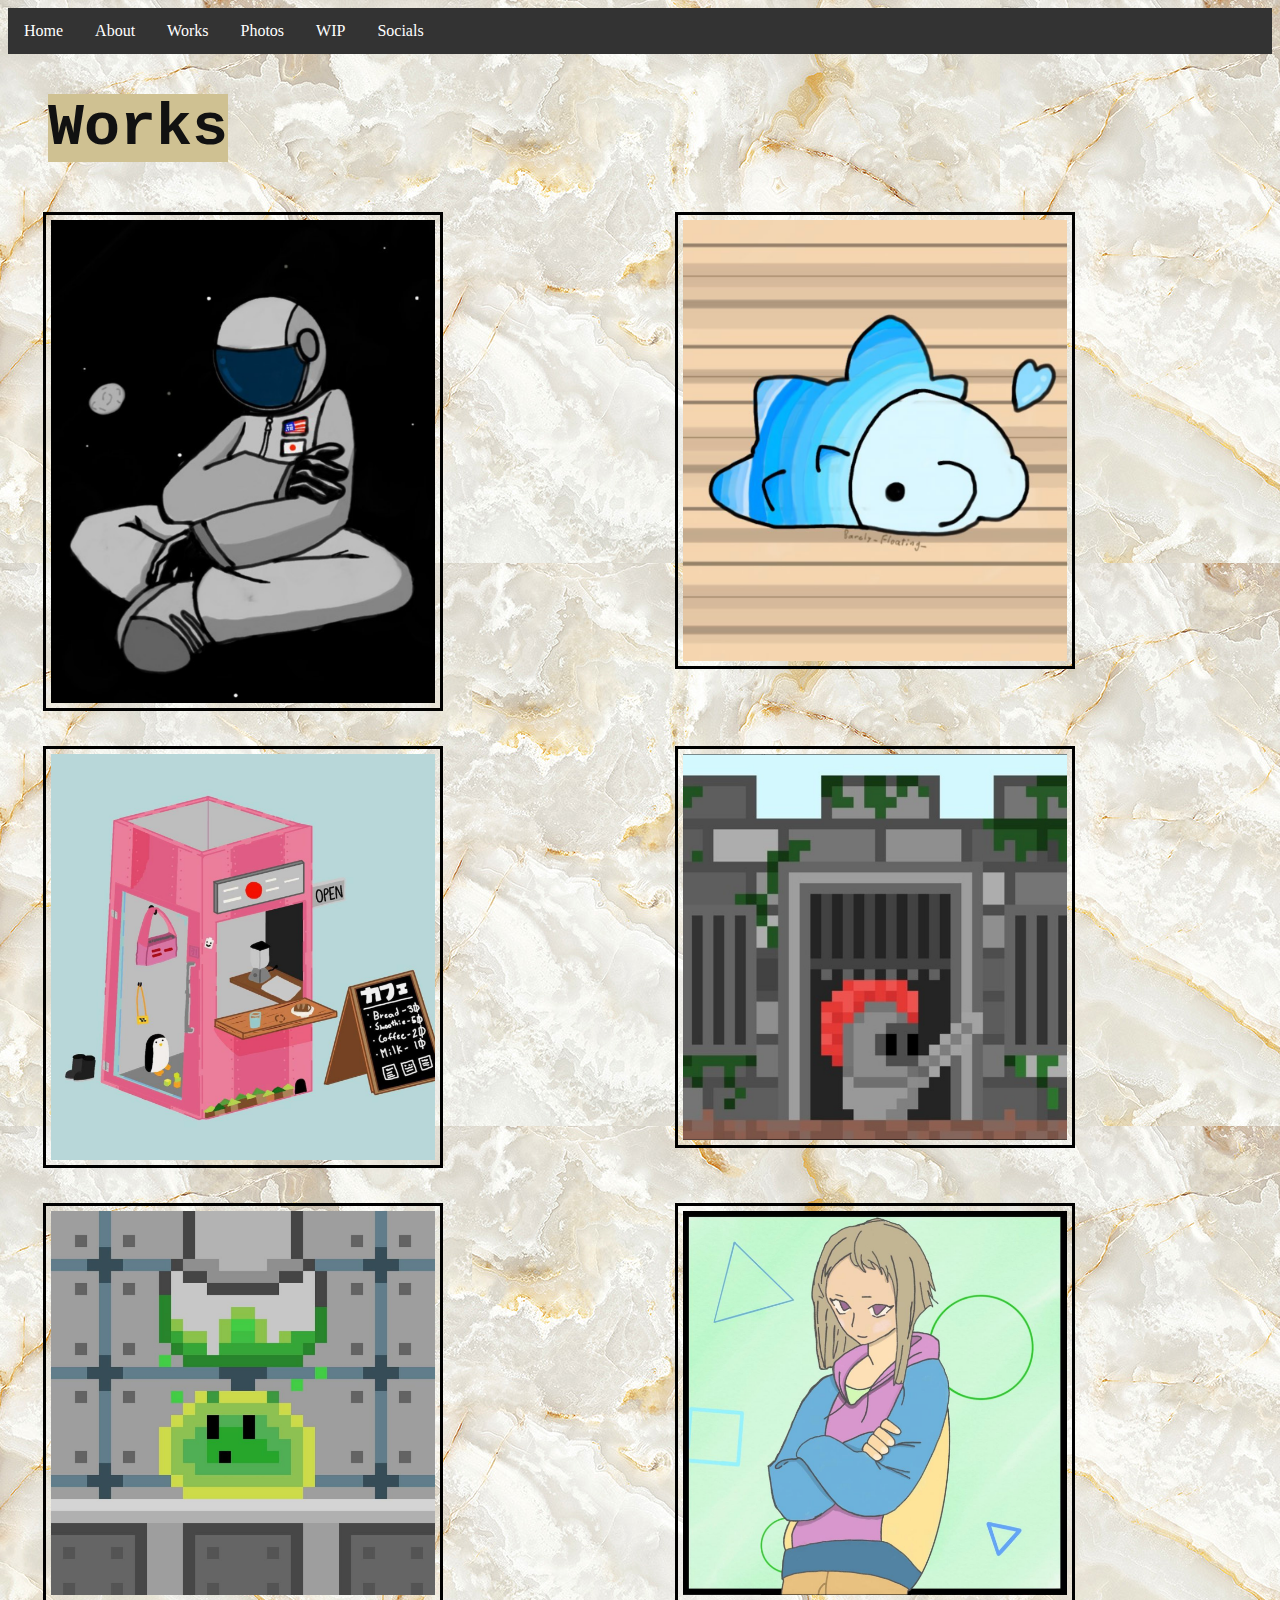
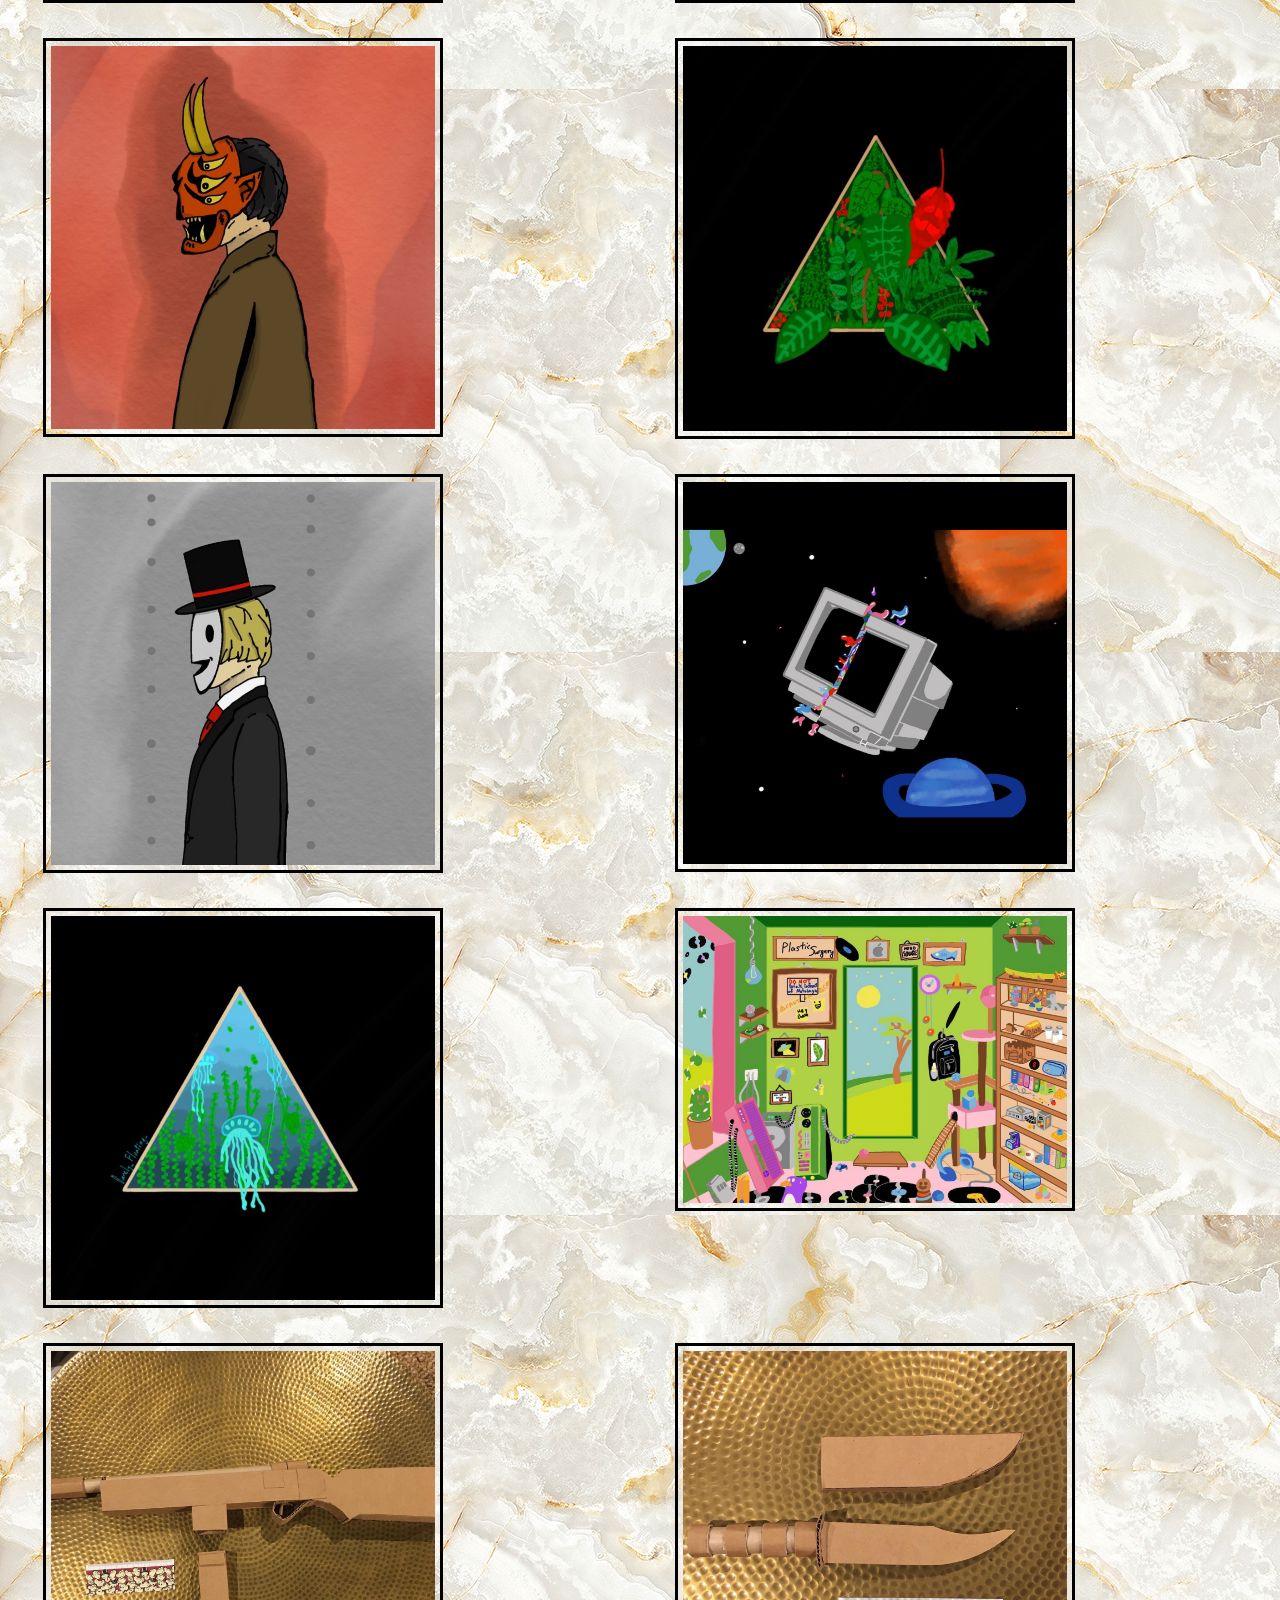
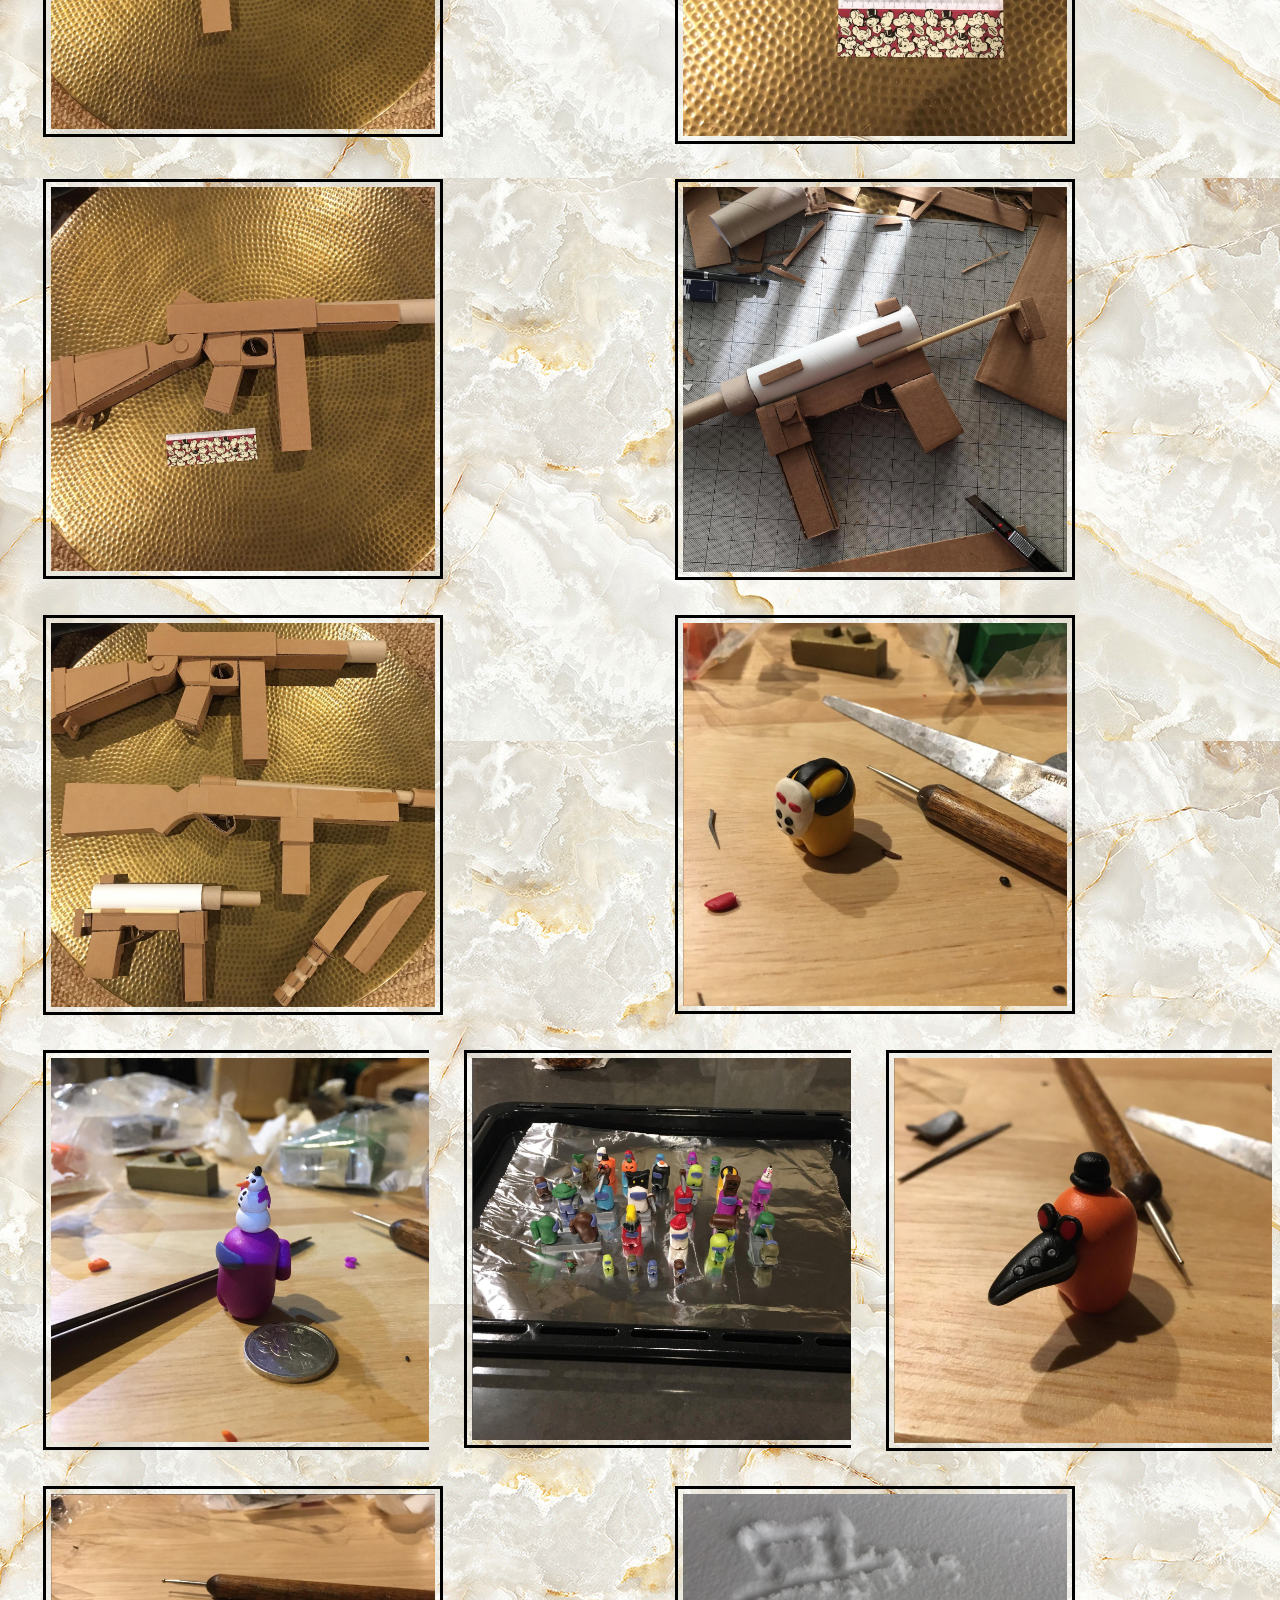
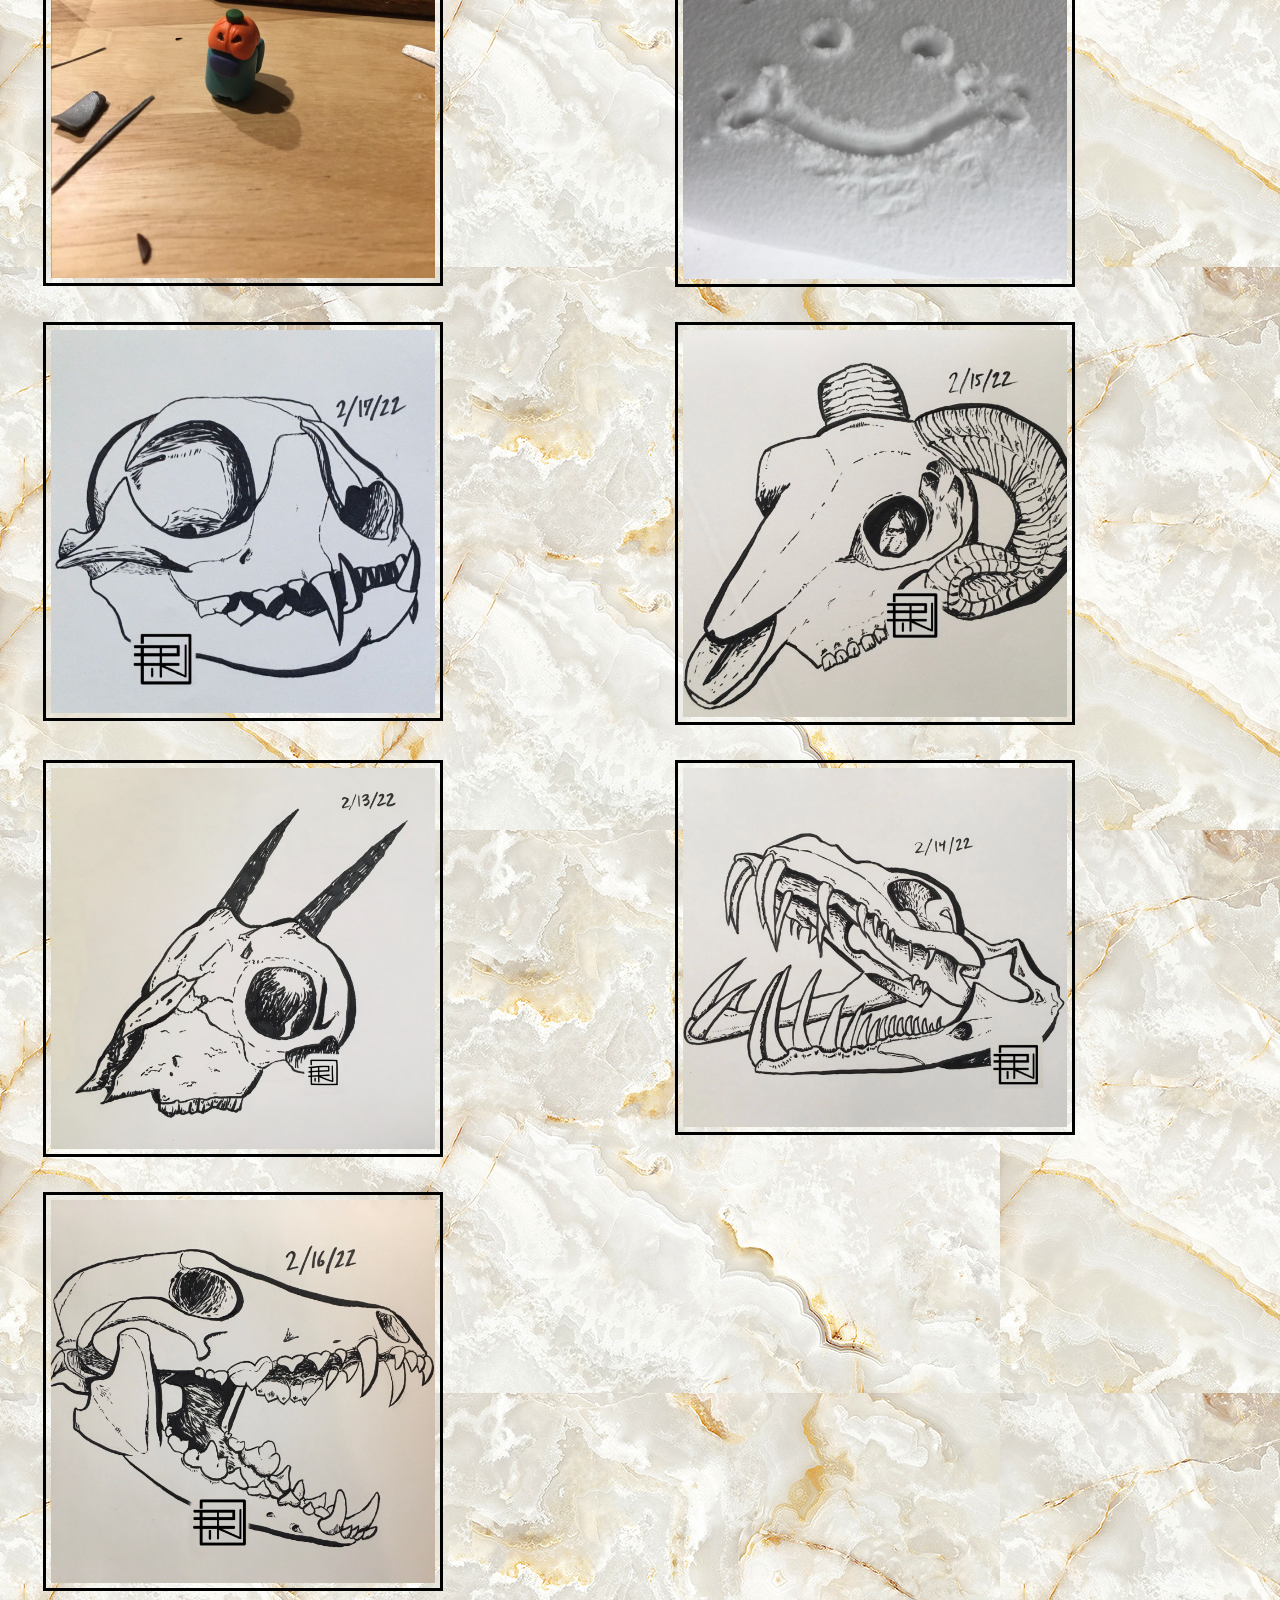
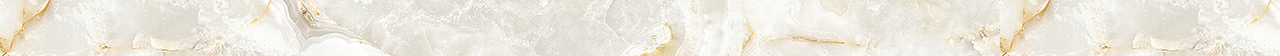
<file: Motonaga HTML/Motonaga - Website 1/works.html>
<!DOCTYPE html>
<html lang="en">
<head>
    <meta charset="UTF-8">
    <meta http-equiv="X-UA-Compatible" content="IE=edge">
    <meta name="viewport" content="width=device-width, initial-scale=1.0">
    <link rel="stylesheet" href="CSS/stylesheet.css">
    <title>Motonaga's Site - Works</title>
</head>


    <body>
        <ul class="ul">
            <li><a href="index.html">Home</a></li>
            <li><a href="about.html">About</a></li>
            <li><a href="works.html">Works</a></li>
            <li><a href="Photos.html">Photos</a></li>
            <li><a href="wip.html">WIP</a></li>
            <li><a href="socials.html">Socials</a></li>
        </ul>

        <h1 class="p3"><mark>Works</mark><h1>

        <div class="row">
            <div class="column active"><a href="https://www.instagram.com/p/CQCPH4TJrMh/" target="_blank"><img src="Images/sitting.png" alt="Sitting Astronaut"></a></div>
            <div class="column active"><a href="https://www.instagram.com/p/CNHHGC6pn5S/" target="_blank"><img src="Images/poke.png" alt="Spikey Pokemon"></a></div>
            <div class="column active"><a href="https://www.instagram.com/p/CMcCEdopeMd/" target="_blank"><img src="Images/cafe.png" alt="a 100% accurate real-world cafe"></a></div>
            <div class="column active"><a href="https://www.instagram.com/p/CS7Og65BHUO/" target="_blank"><img src="Images/knight.png" alt="Pixilart Knight"></a></div>
            <div class="column active"><a href="https://www.instagram.com/p/CS7OPkqBjqv/" target="_blank"><img src="Images/slime.png" alt="Pixilart Slime"></a></div>
            <div class="column active"><a href="https://www.instagram.com/p/CQlRZLIp5fx/" target="_blank"><img src="Images/jacket girl.png" alt="Jacket Girl"></a></div>
            <div class="column active"><a href="https://www.instagram.com/p/COT1W9vJPBl/" target="_blank"><img src="Images/demon.png" alt="demon"></a></div>
            <div class="column active"><a href="https://www.instagram.com/p/CMo6DQJpMLa/" target="_blank"><img src="Images/foliage.png" alt="touch grass man"></a></div>
            <div class="column active"><a href="https://www.instagram.com/p/COT1ZtqpaM_/" target="_blank"><img src="Images/hat man.png" alt="nice drip"></a></div>
            <div class="column active"><a href="https://www.instagram.com/p/CMVmhTsJGBp/" target="_blank"><img src="Images/Comp.png" alt="steve's baby"></a></div>
            <div class="column active"><a href="https://www.instagram.com/p/CMqd99Sp-I7/" target="_blank"><img src="Images/jellyfish.png" alt="jellyfish"></a></div>
            <div class="column active"><a href="https://www.instagram.com/p/CMVmdf5pIGh/" target="_blank"><img src="Images/my room.png" alt="my room"></a></div>
            <div class="column active"><a href="https://www.instagram.com/p/CM0ZMvyJhZ1/" target="_blank"><img src="Images/Type-50 MG.png" alt="T-50"></a></div>
            <div class="column active"><a href="https://www.instagram.com/p/CM0ZVsFJAOD/" target="_blank"><img src="Images/Knife.png" alt="Knife"></a></div>
            <div class="column active"><a href="https://www.instagram.com/p/CM0ZTHrJWig/" target="_blank"><img src="Images/thompson.png" alt="tommy"></a></div>
            <div class="column active"><a href="https://www.instagram.com/p/CMysJjwJ2Vw/" target="_blank"><img src="Images/Grease Gun.png" alt="Grease"></a></div>
            <div class="column active"><a href="https://www.instagram.com/p/CM0ZW9VJze6/" target="_blank"><img src="Images/collection.png" alt="all"></a></div>
            <div class="column active zoom"><img src="Images/Jason.png" alt="Jason"></a></div>
            <div class="column active zoom"><img src="Images/snowman.png" alt="snowman"></a></div>
            <div class="column active zoom"><img src="Images/Oven Before.png" alt="before"></a></div>
            <div class="column active zoom"><img src="Images/doctor.png" alt="doctor"></a></div>
            <div class="column active zoom"><img src="Images/pumpkin.png" alt="pump"></a></div>
            <div class="column active zoom"><img src="Images/smug.png" alt="smug"></a></div>
            <div class="column active"><a href="https://www.instagram.com/p/CaEiTGZheGB/" target="_blank"></a><img src="Images/ocelot.png" alt="ocelot"></a></div>
            <div class="column active"><a href="https://www.instagram.com/p/CZ-7aShhR9B/" target="_blank"></a><img src="Images/ram.png" alt="ram"></a></div>
            <div class="column active"><a href="https://www.instagram.com/p/CZ8qEa7hEZJ/" target="_blank"></a><img src="Images/gazelle.png" alt="gazelle"></a></div>
            <div class="column active"><a href="https://www.instagram.com/p/CZ-mluPPQIw/" target="_blank"></a><img src="Images/snake.png" alt="snake"></a></div>
            <div class="column active"><a href="https://www.instagram.com/p/CaCJtnwhAk-/" target="_blank"></a><img src="Images/dog.png" alt="dog"></a></div>
        </div>

    </body>










</html>
</file>
<file: CSS/stylesheet.css>
body {
  background: url(../Images/white_marble.jpeg) repeat;
}

.p3 {
  font-family: "Lucida Console", "Courier New", monospace;
  padding-left: 40px;
}

h1 {
  text-align: left;
  font-size: 60px;
  color: rgb(130, 134, 70);
}

.myDiv {
  padding: 30px;
  height: 1000px;
}

.myPadding {
  padding-left: 500px;
}

.myPadding2 {
  padding-left: 515px;
}

.myPadding3 {
  padding-right: 500px;
}

.myPadding4 {
  padding-right: 515px;
}

.imageSize {
  height: 600px;
  border: 15px solid rgb(0, 0, 0);
}

.imageSize2 {
  height: 650px;
  border: 15px solid rgb(0, 0, 0);
}

.myPic {
  float: left;
}

.myPic2 {
  float: right;
}

.ul {
  list-style-type: none;
}

.row {
  display: flex;
  flex-wrap: wrap;
}

.column {
  flex: 33%;
  padding: 10px;
  padding-left: 35px;
}

.column2 {
  flex: 50%
  padding: 10px;
  padding-left:35px;
}

.column img {
  max-height: 100%;
  max-width: 400px;
  padding: 5px;
  border: solid 3px black;
}

.column2 img {
  max-height: 100%;
  max-width: 400px;
  padding: 5px;
  border: solid 3px black;
}

.works {
  border-top: 5px solid lightblue;
  float: left;
}

* {
  box-sizing: border-box;
}

div.active img:hover {
  border: black;
  background: yellowgreen;
  size: 200%;
}

ul {
  list-style-type: none;
  margin: 0;
  padding: 0;
  overflow: hidden;
  background-color: #333;
}

li {
  float: left;
}

li a {
  display: block;
  color: white;
  text-align: center;
  padding: 14px 16px;
  text-decoration: none;
}

/* Change the link color to #111 (black) on hover */
li a:hover {
  background-color: #111;
}

mark {
  background-color: rgb(207, 193, 146);
  color: #111;
}

.zoom {
  overflow: hidden;
  transition: transform 0.1s;
}

div.zoom:hover {
  transform: scale(1.2);
}

.readable {
  font-size: x-large;
}

div.readable > p {
  padding-left: 40px;
}
</file>
<file: Motonaga HTML/Motonaga - Website 1/CSS/stylesheet.css>
body {
  background: url(../Images/white_marble.jpeg) repeat;
}

.p3 {
  font-family: "Lucida Console", "Courier New", monospace;
  padding-left: 40px;
}

h1 {
  text-align: left;
  font-size: 60px;
  color: rgb(130, 134, 70);
}

.myDiv {
  padding: 30px;
  height: 1000px;
}

.myPadding {
  padding-left: 500px;
}

.myPadding2 {
  padding-left: 515px;
}

.myPadding3 {
  padding-right: 500px;
}

.myPadding4 {
  padding-right: 515px;
}

.imageSize {
  height: 600px;
  border: 15px solid rgb(0, 0, 0);
}

.imageSize2 {
  height: 650px;
  border: 15px solid rgb(0, 0, 0);
}

.myPic {
  float: left;
}

.myPic2 {
  float: right;
}

.ul {
  list-style-type: none;
}

.row {
  display: flex;
  flex-wrap: wrap;
}

.column {
  flex: 33%;
  padding: 10px;
  padding-left: 35px;
}

.column img {
  max-height: 100%;
  max-width: 400px;
  padding: 5px;
  border: solid 3px black;
}

.works {
  border-top: 5px solid lightblue;
  float: left;
}

* {
  box-sizing: border-box;
}

div.active img:hover {
  border: black;
  background: yellowgreen;
  size: 200%;
}

ul {
  list-style-type: none;
  margin: 0;
  padding: 0;
  overflow: hidden;
  background-color: #333;
}

li {
  float: left;
}

li a {
  display: block;
  color: white;
  text-align: center;
  padding: 14px 16px;
  text-decoration: none;
}

/* Change the link color to #111 (black) on hover */
li a:hover {
  background-color: #111;
}

mark {
  background-color: rgb(207, 193, 146);
  color: #111;
}

.zoom {
  overflow: hidden;
  transition: transform 0.1s;
}

div.zoom:hover {
  transform: scale(1.2);
}

.readable {
  font-size: x-large;
}

div.readable > p {
  padding-left: 40px;
}

.clearfix::after {
  content: "";
  clear: both;
  display: table;
}

.imgD {
  float: center;
  width: 500px;
}
</file>
